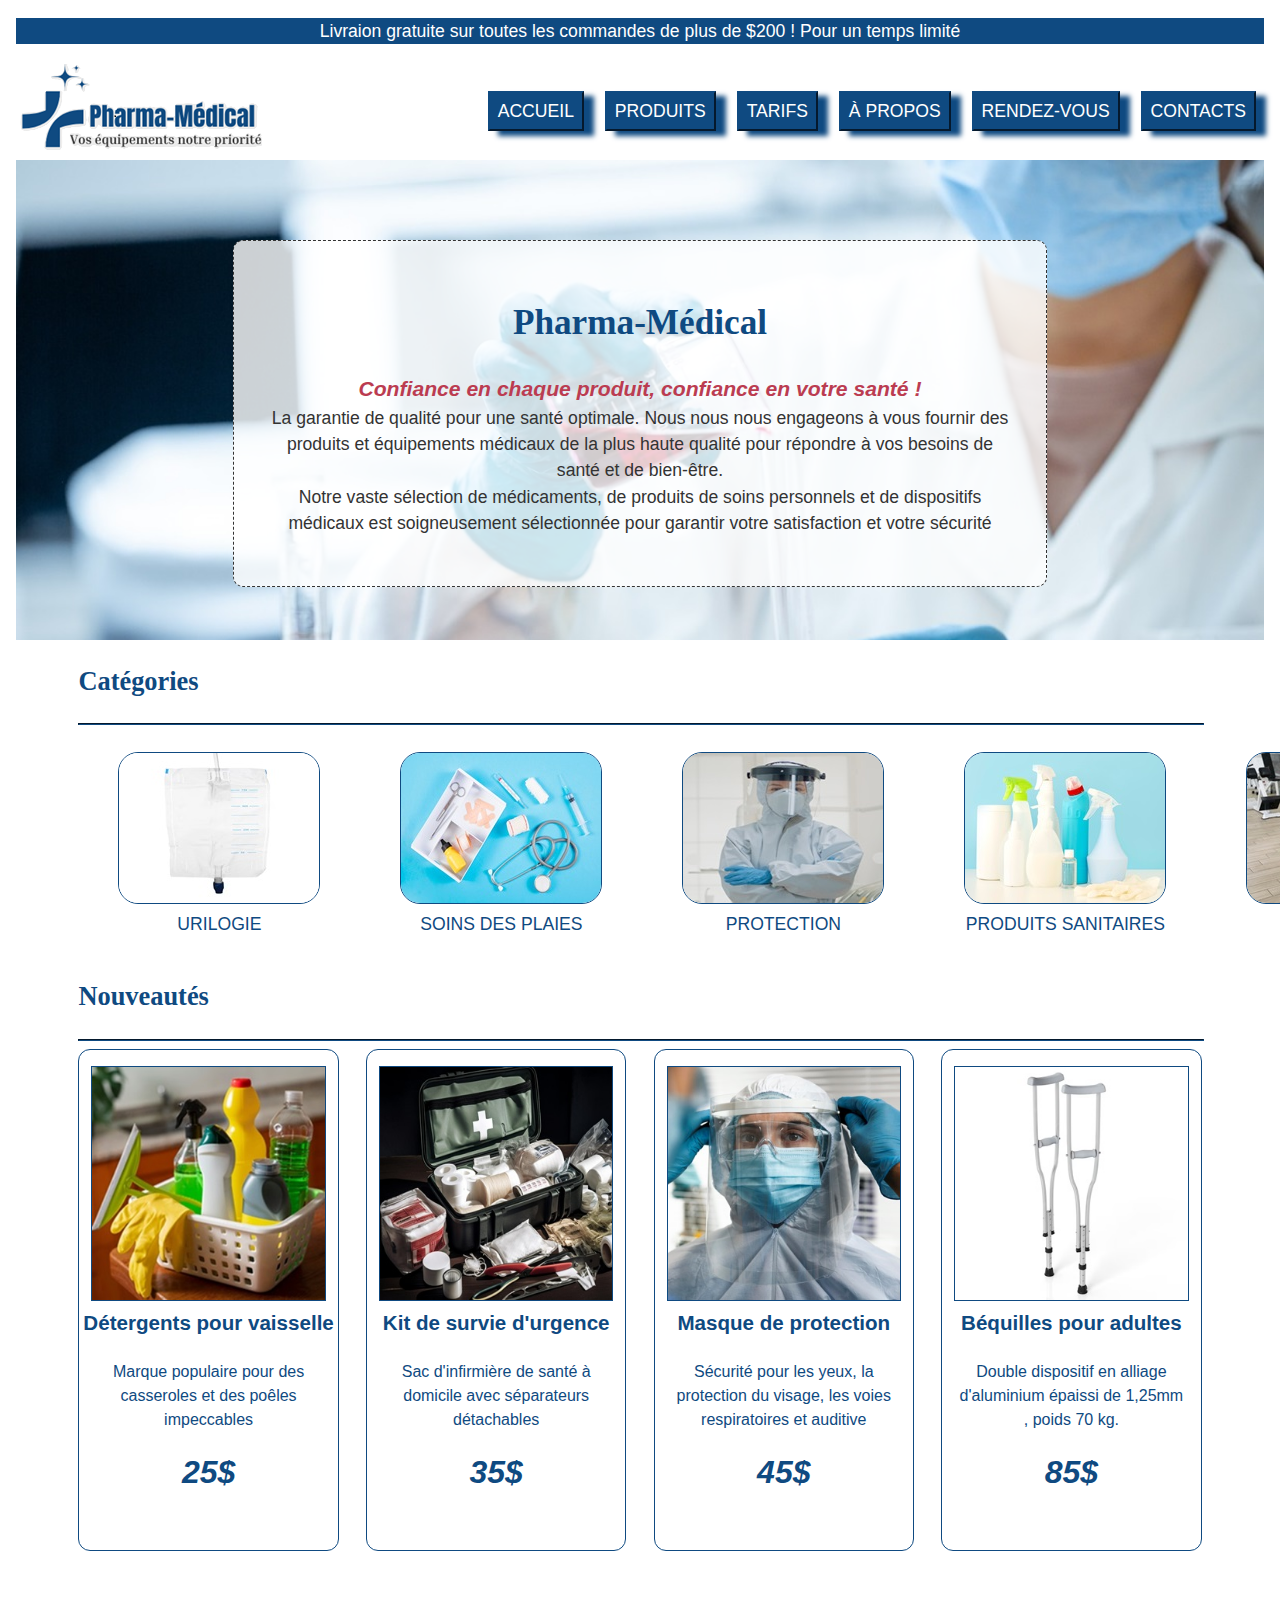
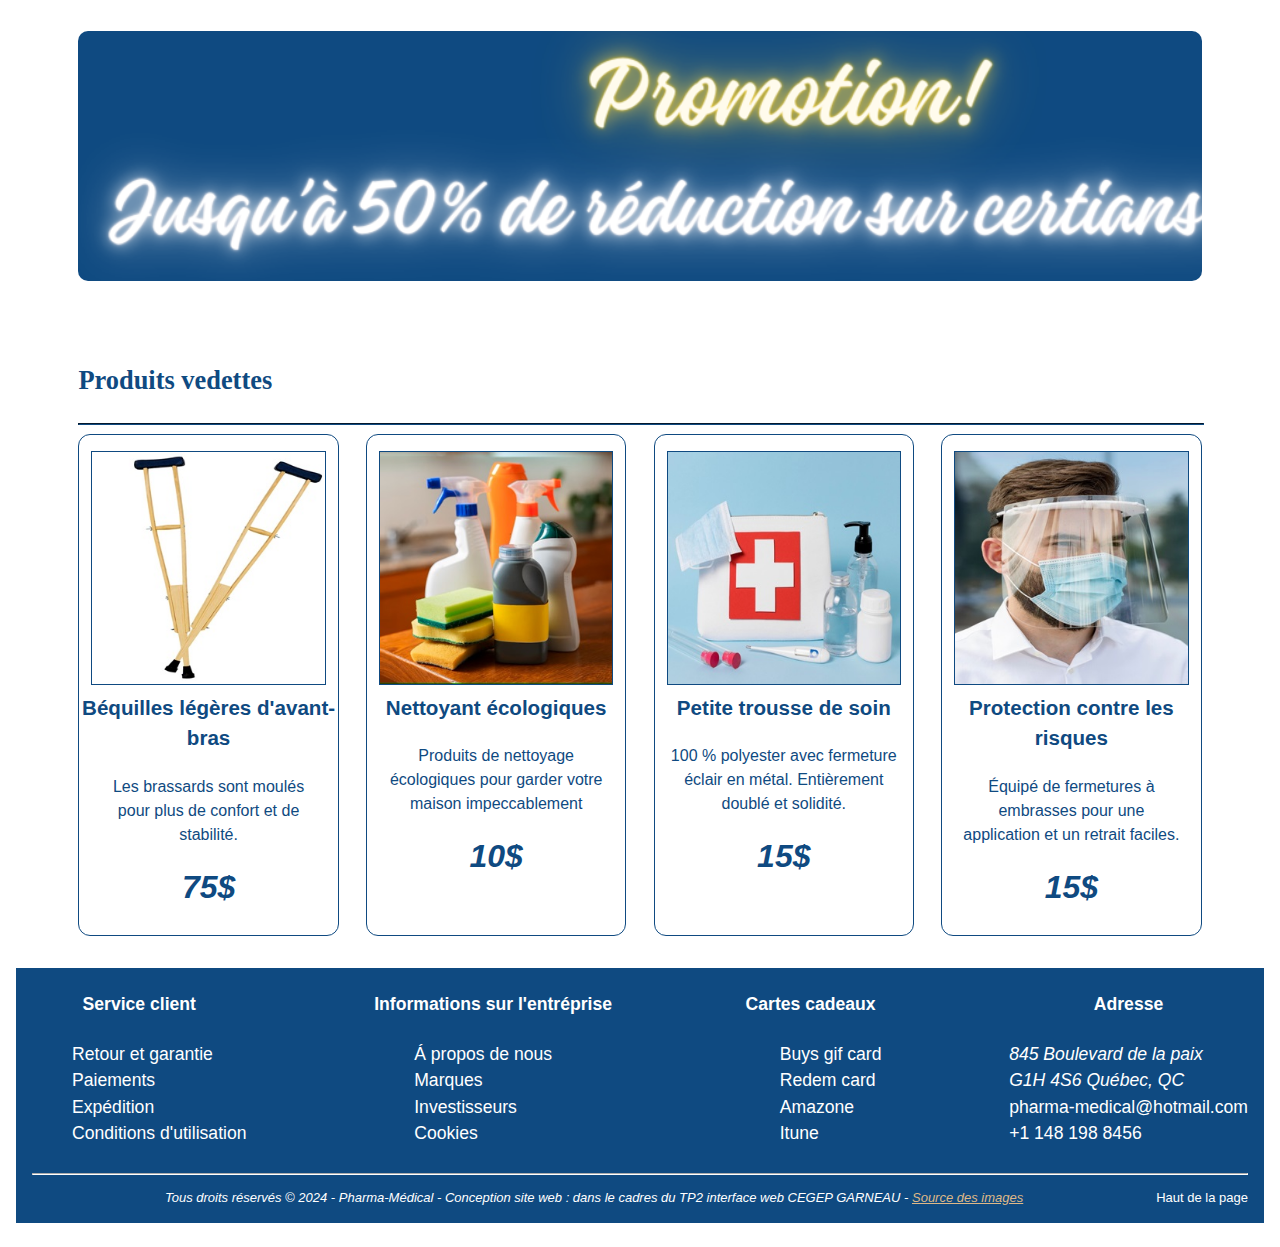
<file: index.html>
<!DOCTYPE html>
<html lang="fr">

<head>
	<meta charset="utf-8">
	<title>Site multipage</title>
	<meta name="description"
		content="Pharma-médicale est un site web e-commerce de vente des produits et équipements médicaux. Il offre une gamme variée de produits liés à la santé, allant des médicaments aux dispositifs médicaux. Le site vise à répondre aux besoins divers des clients en fournissant des informations détaillées sur les produits et en facilitant leur acquisition en ligne.">
	<meta name="viewport" content="width=device-width, initial-scale=1">

	<link rel="shortcut icon" href="favicon.ico" type="image/x-icon">
	<link rel="stylesheet" href="css/normalize.css" media="all">
	<link rel="stylesheet" href="css/styles.css" media="all">
</head>

<body id="top">
	<header>
		<div class="top-page">
			<p> Livraion gratuite sur toutes les commandes de plus de $200 ! Pour un temps limité</p>
		</div>
		<nav class="flex-box">
			<a href="index.html">
				<img src="img/logo.png" alt="Logo du site">
			</a>
			<ul>
				<li> <a href="index.html"> Accueil</a></li>
				<li><a href="produits.html">Produits</a></li>
				<li><a href="tarifs.html">Tarifs</a></li>
				<li><a href="apropos.html">À propos</a></li>
				<li><a href="rendez-vous.html">Rendez-vous</a></li>
				<li><a href="contact.html">Contacts</a></li>
			</ul>
		</nav>
		<section class="banniere">
			<div class="contenu-banniere">
				<h1>Pharma-Médical</h1>
				<p>
					<em>Confiance en chaque produit, confiance en votre santé !</em><br>
					La garantie de qualité pour une santé optimale.
					Nous nous nous engageons à vous fournir des produits et équipements médicaux de la plus haute
					qualité pour répondre à vos besoins de santé et de bien-être. <br>
					Notre vaste sélection de médicaments, de produits de soins personnels et de dispositifs médicaux est
					soigneusement sélectionnée pour garantir votre satisfaction et votre sécurité
				</p>
			</div>
		</section>
	</header>
	<main class="container">
		<section>
			<h2>Catégories</h2>
			<hr>
			<div class="flex-box">
				<a href="categories-produits/urilogie.html">
					<figure>
						<img class="cadre-img" src="img/urilogie.jpg" alt="Urilogie">
						<figcaption>
							urilogie
						</figcaption>
					</figure>
				</a>
				<a href="categories-produits/soins-plaies.html">
					<figure>
						<img class="cadre-img" src="img/soins-des-plaies.jpg" alt="Soins des plaies">
						<figcaption>
							soins des plaies
						</figcaption>
					</figure>
				</a>
				<a href="categories-produits/protection.html">
					<figure>
						<img class="cadre-img" src="img/protection.jpg" alt="protection">
						<figcaption>
							protection
						</figcaption>
					</figure>
				</a>
				<a href="categories-produits/produits-sanitaires.html">
					<figure>
						<img class="cadre-img" src="img/produits_sanitaires.jpg" alt="produits sanitaires">
						<figcaption>
							produits sanitaires
						</figcaption>
					</figure>
				</a>
				<a href="categories-produits/orthopedie.html">
					<figure>
						<img class="cadre-img" src="img/orthopedique.jpg" alt="orthopédie">
						<figcaption>
							orthopédie
						</figcaption>
					</figure>
				</a>
			</div>
		</section>
		<section>
			<h2>Nouveautés</h2>
			<hr>
			<div class="flex-box">
				<div class="card-produits">
					<a href="details-produits.html">
						<img src="img/produits-sanitaires1.jpg" alt="Détergents pour vaisselle">
						<h3>Détergents pour vaisselle</h3>
						<p>
							Marque populaire pour des casseroles et des poêles impeccables
						</p>
						<span class="prix">
							25$
						</span>
					</a>
				</div>
				<div class="card-produits">
					<a href="details-produits.html">
						<img src="img/kit-premiers-soins.jpg" alt="Kit de survie d'urgence">
						<h3>Kit de survie d'urgence</h3>
						<p>
							Sac d'infirmière de santé à domicile avec séparateurs détachables
						</p>
						<span class="prix">
							35$
						</span>
					</a>
				</div>
				<div class="card-produits">
					<a href="details-produits.html">
						<img src="img/protections1.jpg" alt="Masque de protection">
						<h3>Masque de protection</h3>
						<p>
							Sécurité pour les yeux, la protection du visage, les voies respiratoires et auditive
						</p>
						<span class="prix">
							45$
						</span>
					</a>
				</div>
				<div class="card-produits">
					<a href="details-produits.html">
						<img src="img/bequilles.jpg" alt="Béquilles pour adultes">
						<h3>Béquilles pour adultes</h3>
						<p>
							Double dispositif en alliage d'aluminium épaissi de 1,25mm , poids 70 kg.
						</p>
						<span class="prix">
							85$
						</span>
					</a>
				</div>
			</div>
		</section>
		<div class="banniere-promotion"></div>
		<section>
			<h2>Produits vedettes</h2>
			<hr>
			<div class="flex-box">
				<div class="card-produits">
					<a href="details-produits.html">
						<img src="img/bequilles1.jpg" alt="Béquilles légères d'avant-bras">
						<h3>Béquilles légères d'avant-bras</h3>
						<p>
							Les brassards sont moulés pour plus de confort et de stabilité.
						</p>
						<span class="prix">
							75$
						</span>
					</a>
				</div>
				<div class="card-produits">
					<a href="details-produits.html">
						<img src="img/produits-sanitaires4.jpg" alt="Nettoyant écologiques">
						<h3>Nettoyant écologiques</h3>
						<p>
							Produits de nettoyage écologiques pour garder votre maison impeccablement
						</p>
						<span class="prix">
							10$
						</span>
					</a>
				</div>
				<div class="card-produits">
					<a href="details-produits.html">
						<img src="img/kit-premiers-soins1.jpg" alt="Petite trousse de soin">
						<h3>Petite trousse de soin</h3>
						<p>
							100 % polyester avec fermeture éclair en métal. Entièrement doublé et solidité.
						</p>
						<span class="prix">
							15$
						</span>
					</a>
				</div>
				<div class="card-produits">
					<a href="details-produits.html">
						<img src="img/protections2.jpg" alt="Protection contre les risques">
						<h3>Protection contre les risques</h3>
						<p>
							Équipé de fermetures à embrasses pour une application et un retrait faciles.
						</p>
						<span class="prix">
							15$
						</span>
					</a>
				</div>
			</div>
		</section>
	</main>
	<footer>
		<div class="flex-box">
			<div>
				<h4>Service client</h4>
				<ul>
					<li>Retour et garantie</li>
					<li>Paiements</li>
					<li>Expédition</li>
					<li>Conditions d'utilisation</li>
				</ul>
			</div>
			<div>
				<h4>Informations sur l'entréprise</h4>
				<ul>
					<li>Á propos de nous</li>
					<li>Marques</li>
					<li>Investisseurs</li>
					<li>Cookies</li>
				</ul>
			</div>
			<div>
				<h4>Cartes cadeaux</h4>
				<ul>
					<li>Buys gif card</li>
					<li>Redem card</li>
					<li>Amazone</li>
					<li>Itune</li>
				</ul>
			</div>
			<div>
				<h4>Adresse</h4>
				<address>
					<p>
						845 Boulevard de la paix <br>
						G1H 4S6 Québec, QC <br>
						<a href="mailto:pharma-medical@hotmail.com">pharma-medical@hotmail.com</a><br>
						<a href="tel:+114819884">+1 148 198 8456</a><br>
					</p>
				</address>
			</div>
		</div>
		<hr>
		<p class="copyright">
			Tous droits réservés © 2024 - Pharma-Médical - Conception site web : dans le cadres du TP2 interface web
			CEGEP
			GARNEAU - <a href="https://www.freepik.com" target="_blank"><em>Source des images</em></a>
			<span class="retour-haut-page"><a href="#top">Haut de la page</a></span>
		</p>
	</footer>
</body>

</html>
</file>
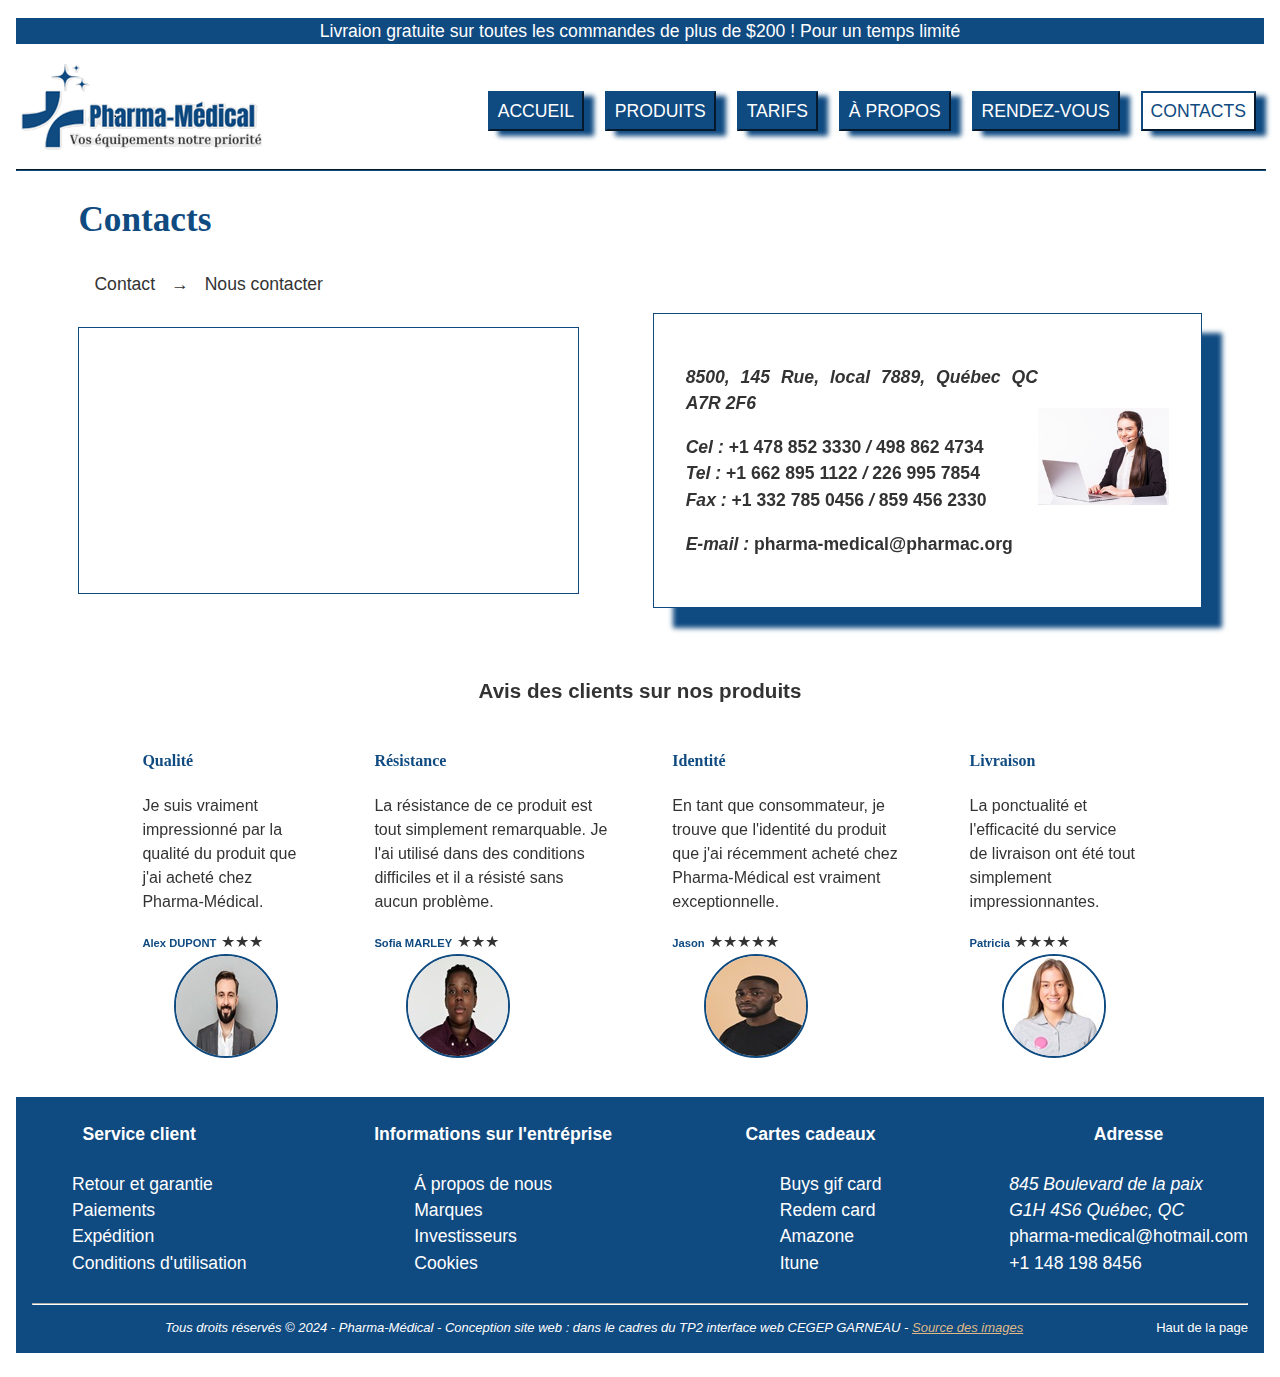
<file: contact.html>
<!DOCTYPE html>
<html lang="fr">

<head>
	<meta charset="utf-8">
	<title>Site multipage</title>
	<meta name="description"
		content="Pharma-médicale est un site web e-commerce de vente des produits et équipements médicaux. Il offre une gamme variée de produits liés à la santé, allant des médicaments aux dispositifs médicaux. Le site vise à répondre aux besoins divers des clients en fournissant des informations détaillées sur les produits et en facilitant leur acquisition en ligne.">
	<meta name="viewport" content="width=device-width, initial-scale=1">

	<link rel="shortcut icon" href="favicon.ico" type="image/x-icon">
	<link rel="stylesheet" href="css/normalize.css" media="all">
	<link rel="stylesheet" href="css/styles.css" media="all">
</head>

<body id="top">
	<header>
		<div class="top-page">
			<p> Livraion gratuite sur toutes les commandes de plus de $200 ! Pour un temps limité</p>
		</div>
		<nav class="flex-box">
			<a href="index.html">
				<img src="img/logo.png" alt="Logo du site">
			</a>
			<ul>
				<li> <a href="index.html"> Accueil</a></li>
				<li><a href="produits.html">Produits</a></li>
				<li><a href="tarifs.html">Tarifs</a></li>
				<li><a href="apropos.html">À propos</a></li>
				<li><a href="rendez-vous.html">Rendez-vous</a></li>
				<li class="lien-active"><a href="contact.html">Contacts</a></li>
			</ul>
		</nav>
	</header>
	<hr>
	<main class="container">
		<h1>Contacts</h1>
		<div class="breadcrumb">
			<ul>
				<li><a href="contact.html">Contact</a><span>→</span></li>
				<li>Nous contacter</li>
			</ul>
		</div>
		<div class="flex-box">
			<div class="map">
				<iframe
					src="https://www.google.com/maps/embed?pb=!1m14!1m8!1m3!1d5466.767942247691!2d-71.3309796!3d46.7573275!3m2!1i1024!2i768!4f13.1!3m3!1m2!1s0x4cb890c289fd9a93%3A0x51b6eeb0ea441df7!2sPharma%C3%A9%20des%20Médical!5e0!3m2!1sfr!2sca!4v1711236134986!5m2!1sfr!2sca"
					width="600" height="242" style="border:0;" allowfullscreen="" loading="lazy"
					referrerpolicy="no-referrer-when-downgrade"></iframe>
			</div>
			<div class="adress-content flex-box">
				<address>
					<p>8500, 145 Rue, local 7889, Québec QC A7R 2F6</p>
					Cel : <a href="tel:+14788523330"> +1 478 852 3330</a> / <a href="tel:+14988624730"> 498 862
						4734</a><br>
					Tel : <a href="tel:+16628951122"> +1 662 895 1122</a> / <a href="tel:+12269957854"> 226 995
						7854</a><br>
					Fax : <a href="tel:+13327850456"> +1 332 785 0456</a> / <a href="tel:+18594562330"> 859 456 2330</a>
					<p>E-mail : <a href="mailto:pharma-medical@pharmac.org">pharma-medical@pharmac.org</a></p>
				</address>
				<div class="call-center">
					<img src="img/call-center.jpg" alt="Image du centre d'appel">
				</div>
			</div>
		</div>

		<div class="avis-clients">
			<h3>Avis des clients sur nos produits</h3>
			<div class="flex-box">
				<div>
					<h4>Qualité</h4>
					<p>
						Je suis vraiment impressionné par la qualité du produit que j'ai acheté chez Pharma-Médical.
						<br>
					</p>
					<span>Alex DUPONT</span> ★★★
					<div class="section-client">
						<img src="img/clients/client1.jpg" alt="">
					</div>
				</div>
				<div>
					<h4>Résistance</h4>
					<p>
						La résistance de ce produit est tout simplement remarquable. Je l'ai utilisé dans des conditions
						difficiles et il a résisté sans aucun problème.<br>
					</p>
					<span>Sofia MARLEY</span> ★★★
					<div class="section-client">
						<img src="img/clients/client6.jpg" alt="">
					</div>
				</div>
				<div>
					<h4>Identité</h4>
					<p>
						En tant que consommateur, je trouve que l'identité du produit que j'ai récemment acheté chez
						Pharma-Médical est vraiment exceptionnelle. <br>
					</p>
					<span>Jason</span> ★★★★★
					<div class="section-client">
						<img src="img/clients/client2.jpg" alt="">
					</div>
				</div>
				<div>
					<h4>Livraison</h4>
					<p>
						La ponctualité et l'efficacité du service de livraison ont été tout simplement
						impressionnantes.<br>
					</p>
					<span>Patricia</span> ★★★★
					<div class="section-client">
						<img src="img/clients/client4.jpg" alt="">
					</div>
				</div>
			</div>
		</div>
	</main>
	<footer>
		<div class="flex-box">
			<div>
				<h4>Service client</h4>
				<ul>
					<li>Retour et garantie</li>
					<li>Paiements</li>
					<li>Expédition</li>
					<li>Conditions d'utilisation</li>
				</ul>
			</div>
			<div>
				<h4>Informations sur l'entréprise</h4>
				<ul>
					<li>Á propos de nous</li>
					<li>Marques</li>
					<li>Investisseurs</li>
					<li>Cookies</li>
				</ul>
			</div>
			<div>
				<h4>Cartes cadeaux</h4>
				<ul>
					<li>Buys gif card</li>
					<li>Redem card</li>
					<li>Amazone</li>
					<li>Itune</li>
				</ul>
			</div>
			<div>
				<h4>Adresse</h4>
				<address>
					<p>
						845 Boulevard de la paix <br>
						G1H 4S6 Québec, QC <br>
						<a href="mailto:pharma-medical@hotmail.com">pharma-medical@hotmail.com</a><br>
						<a href="tel:+114819884">+1 148 198 8456</a><br>
					</p>
				</address>
			</div>
		</div>
		<hr>
		<p class="copyright">
			Tous droits réservés © 2024 - Pharma-Médical - Conception site web : dans le cadres du TP2 interface web
			CEGEP
			GARNEAU - <a href="https://www.freepik.com" target="_blank"><em>Source des images</em></a>
			<span class="retour-haut-page"><a href="#top">Haut de la page</a></span>
		</p>
	</footer>
</body>

</html>
</file>
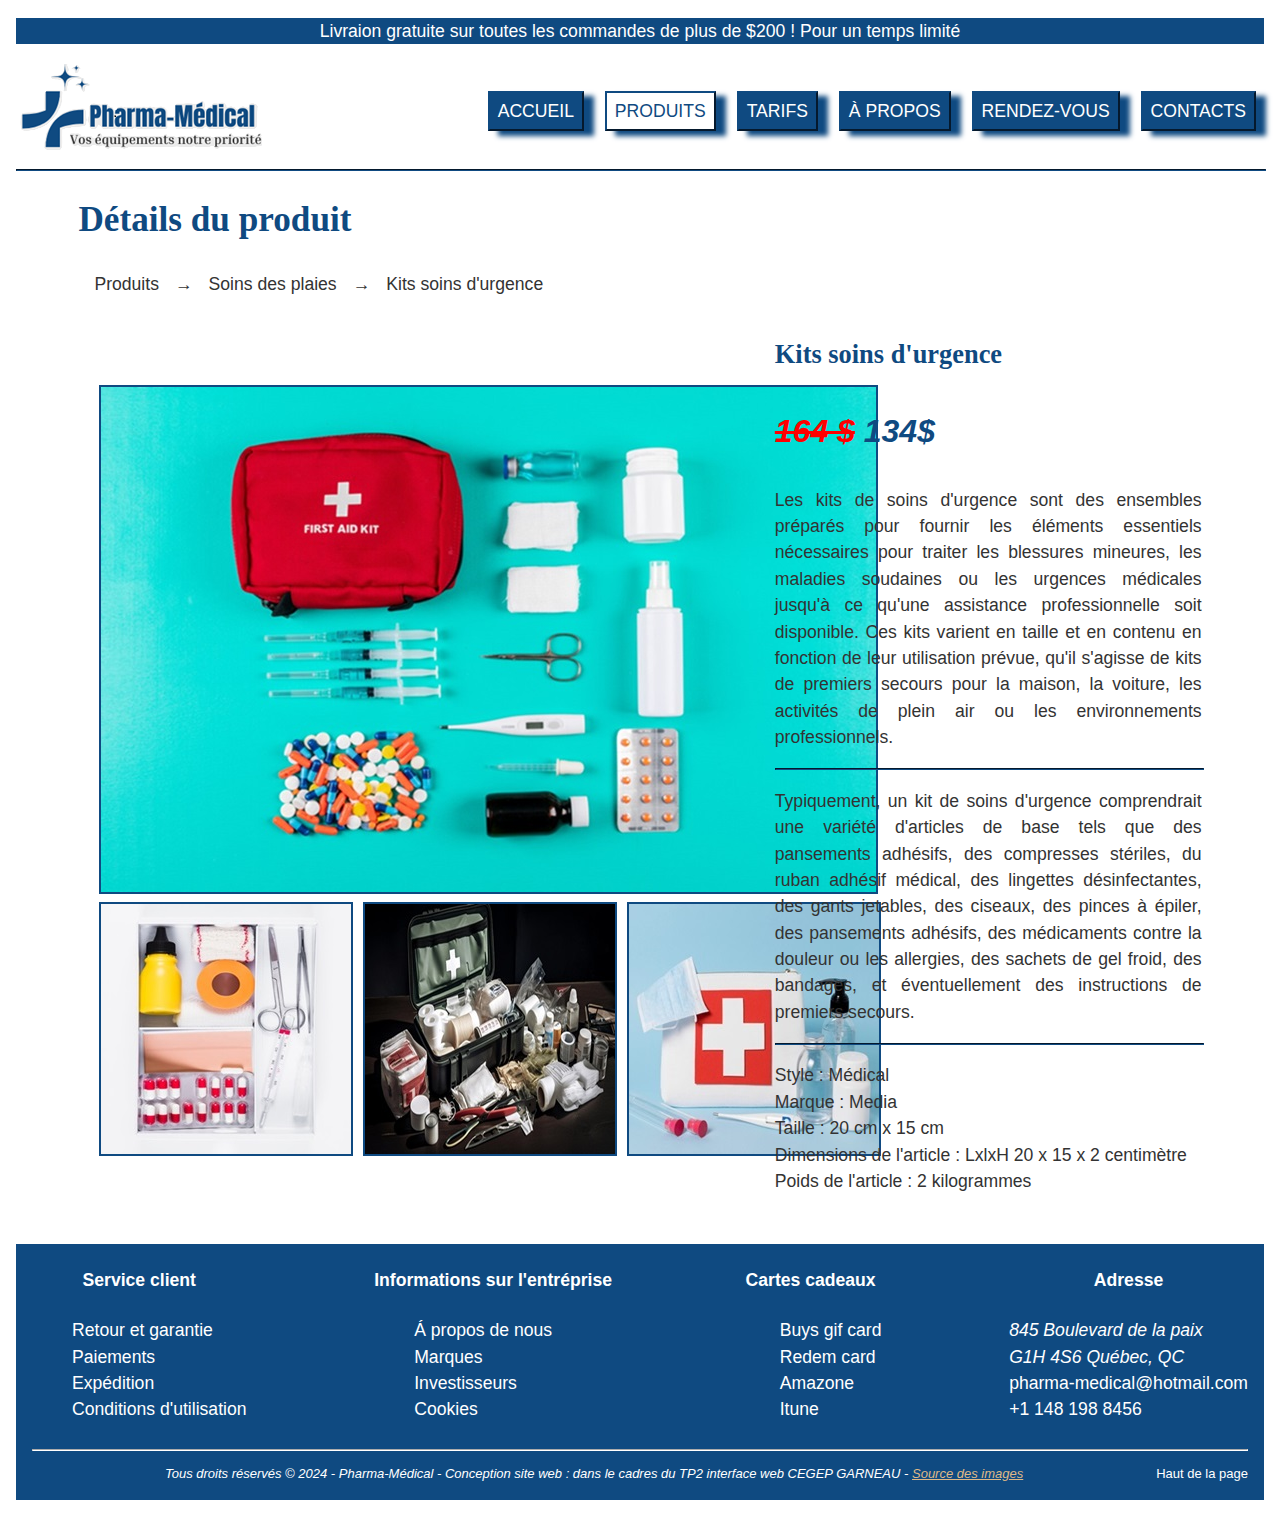
<file: details-produits.html>
<!DOCTYPE html>
<html lang="fr">
<head>
    <meta charset="utf-8">
	<title>Site multipage</title>
	<meta name="description" content="Pharma-médicale est un site web e-commerce de vente des produits et équipements médicaux. Il offre une gamme variée de produits liés à la santé, allant des médicaments aux dispositifs médicaux. Le site vise à répondre aux besoins divers des clients en fournissant des informations détaillées sur les produits et en facilitant leur acquisition en ligne.">
	<meta name="viewport" content="width=device-width, initial-scale=1">

    <link rel="shortcut icon" href="favicon.ico" type="image/x-icon">
	<link rel="stylesheet" href="css/normalize.css" media="all">
	<link rel="stylesheet" href="css/styles.css" media="all">
</head>
<body id="top">
    <header>
			<div class="top-page">
				<p> Livraion gratuite sur toutes les commandes de plus de $200 ! Pour un temps limité</p>
			</div>
			<nav class="flex-box">
				<a href="index.html">
					<img src="img/logo.png" alt="image du banniere">
				</a>
				<ul>
					<li> <a href="index.html"> Accueil</a></li>
					<li class="lien-active"><a href="produits.html">Produits</a></li>
					<li><a href="tarifs.html">Tarifs</a></li>
					<li><a href="apropos.html">À propos</a></li>
					<li><a href="rendez-vous.html">Rendez-vous</a></li>
					<li><a href="contact.html">Contacts</a></li>
				</ul>
			</nav>
	</header>
	<hr>
    <div class="container">
        <h1>Détails du produit</h1>
            <div class="breadcrumb">
                <ul>
                    <li><a href="produits.html">Produits</a><span>→</span></li>
                    <li><a href="categories-produits/soins-plaies.html">Soins des plaies</a><span>→</span></li>
                    <li>Kits soins d'urgence</li>
                </ul>
            </div>
    </div>
    <div class="flex-box container">
        <main class="col-2-3">
            <div class="cadre-produit-details">
                <img src="img/kit-details-produits.jpg" alt="Kits soins d'urgence">
                <div class="flex-box">
                    <img src="img/details-img-produits1.jpg" alt="Kits soins d'urgence">
                    <img src="img/details-img-produits2.jpg" alt="Kits soins d'urgence">
                    <img src="img/details-img-produits3.jpg" alt="Kits soins d'urgence">
                </div>
            </div>
        </main>
        <aside class="col-1-3">
				<h2>Kits soins d'urgence</h2>
				<p class="prix">
					<span>164 $</span> 134$
				</p>
				<p>
					Les kits de soins d'urgence sont des ensembles préparés pour fournir les éléments essentiels nécessaires pour traiter les blessures mineures, les maladies soudaines ou les urgences médicales jusqu'à ce qu'une assistance professionnelle soit disponible.
					Ces kits varient en taille et en contenu en fonction de leur utilisation prévue, qu'il s'agisse de kits de premiers secours pour la maison, la voiture, les activités de plein air ou les environnements professionnels. <br>
				</p>	
					<hr>
				<p>
					Typiquement, un kit de soins d'urgence comprendrait une variété d'articles de base tels que des pansements adhésifs, des compresses stériles, du ruban adhésif médical, des lingettes désinfectantes, des gants jetables, des ciseaux, des pinces à épiler, des pansements adhésifs, des médicaments contre la douleur ou les allergies, des sachets de gel froid, des bandages, et éventuellement des instructions de premiers secours.
				</p>	
					<hr>
				<p>
					Style : Médical <br>
					Marque : Media <br>
					Taille : 20 cm x 15 cm <br>
					Dimensions de l'article : LxlxH 20 x 15 x 2 centimètre <br>
					Poids de l'article : 2 kilogrammes
				</p>	
        </aside>
    </div>
	<footer>
		<div class="flex-box">
			<div>
				<h4>Service client</h4>
				<ul>
					<li>Retour et garantie</li>
					<li>Paiements</li>
					<li>Expédition</li>
					<li>Conditions d'utilisation</li>
				</ul>
			</div>
			<div>
				<h4>Informations sur l'entréprise</h4>
				<ul>
					<li>Á propos de nous</li>
					<li>Marques</li>
					<li>Investisseurs</li>
					<li>Cookies</li>
				</ul>
			</div>
			<div>
				<h4>Cartes cadeaux</h4>
				<ul>
					<li>Buys gif card</li>
					<li>Redem card</li>
					<li>Amazone</li>
					<li>Itune</li>
				</ul>
			</div>
			<div>
				<h4>Adresse</h4>
				<address>
					<p>
						845 Boulevard de la paix <br>
						G1H 4S6 Québec, QC <br>
						<a href="mailto:pharma-medical@hotmail.com">pharma-medical@hotmail.com</a><br>
						<a href="tel:+114819884">+1 148 198 8456</a><br>
					</p>
				</address>
			</div>
		</div>
		<hr>
		<p class="copyright">
			Tous droits réservés © 2024 - Pharma-Médical - Conception site web : dans le cadres du TP2 interface web CEGEP
			GARNEAU - <a href="https://www.freepik.com" target="_blank"><em>Source des images</em></a>
			<span class="retour-haut-page"><a href="#top">Haut de la page</a></span>
		</p>
	</footer>
</body>
</html>
</file>
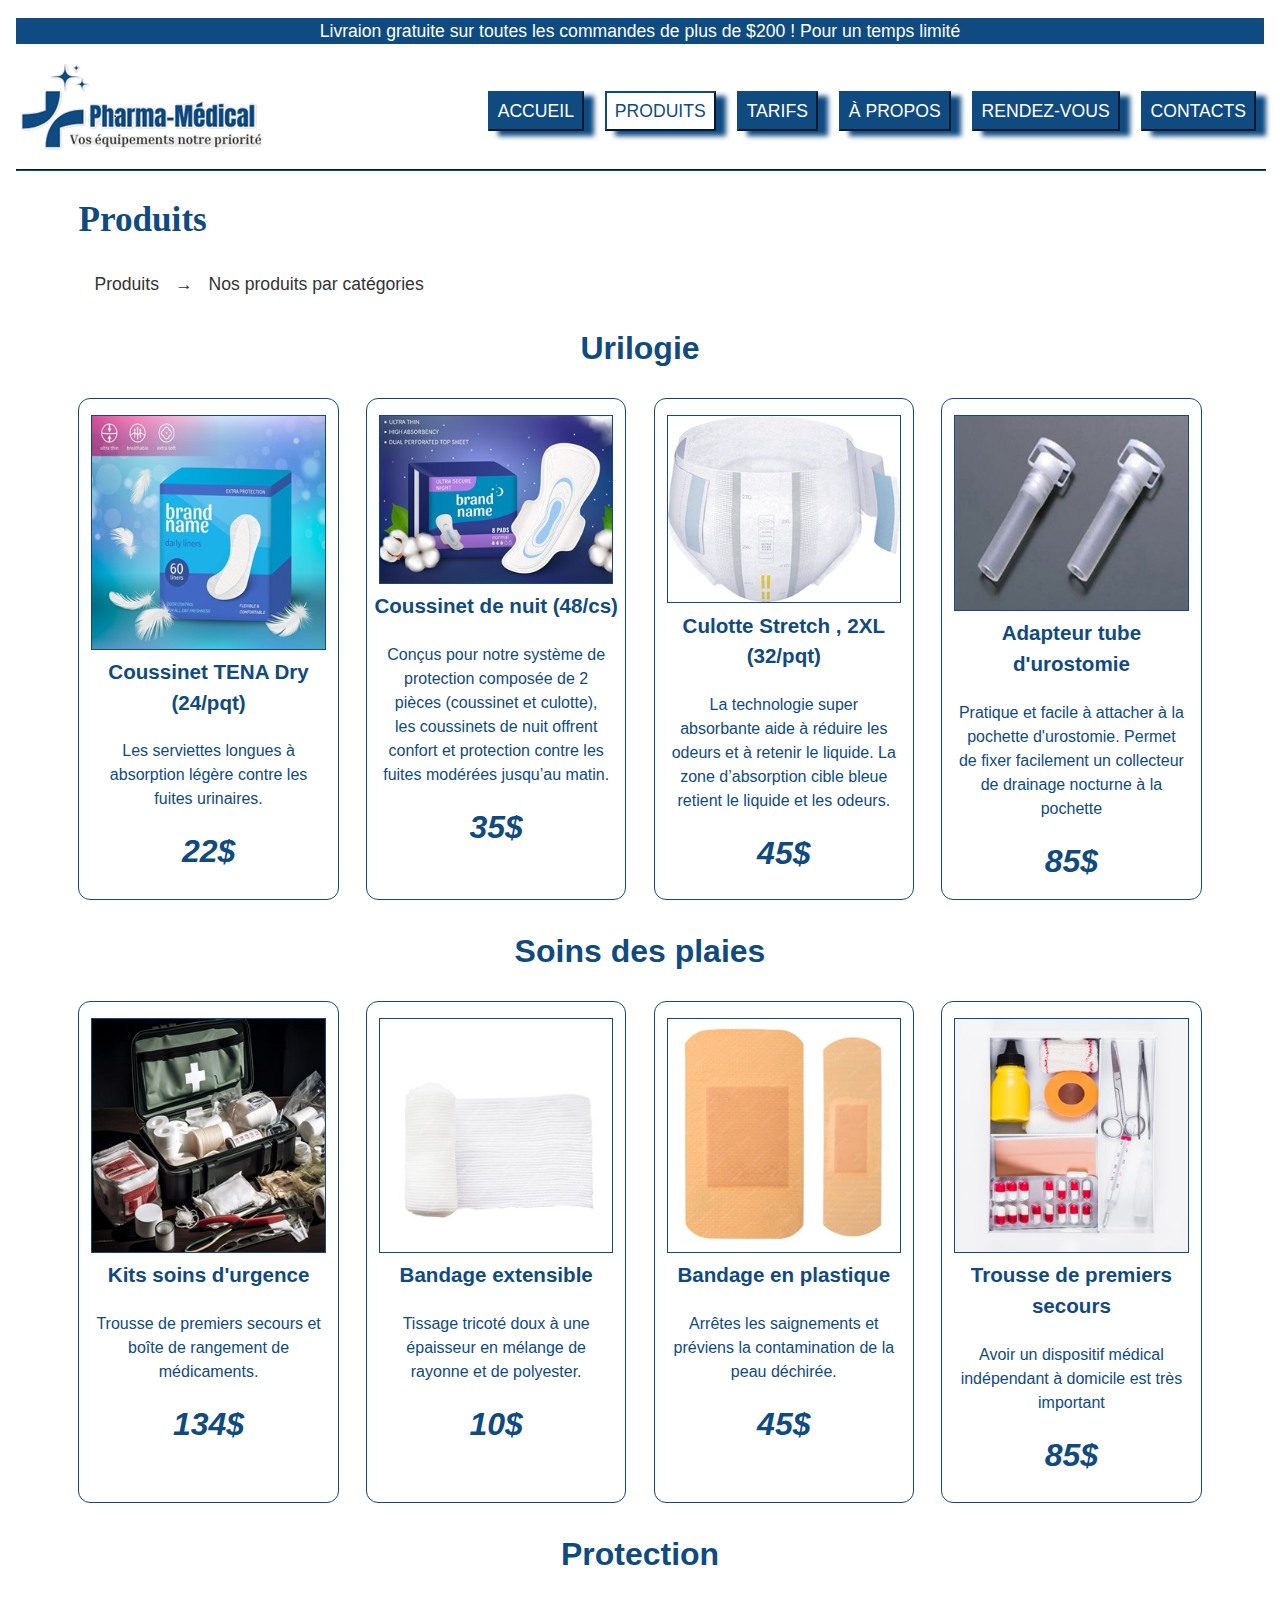
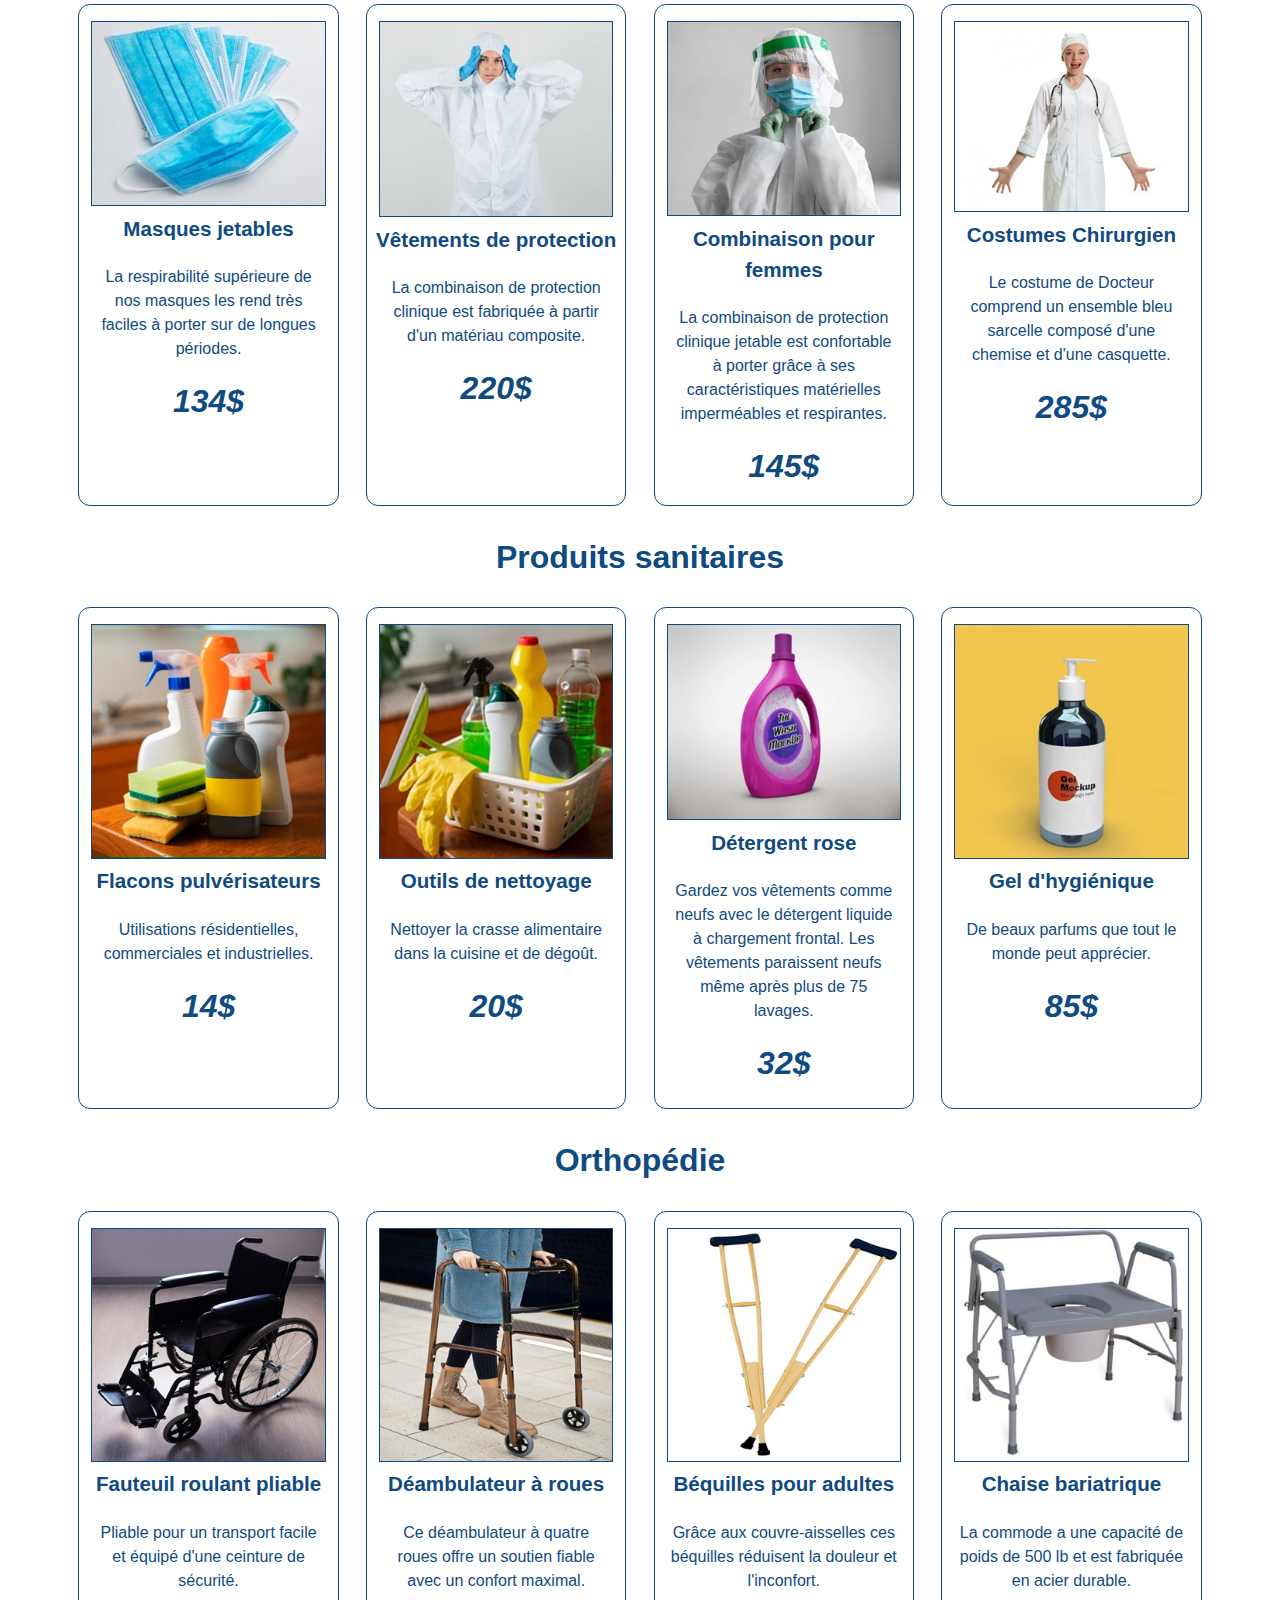
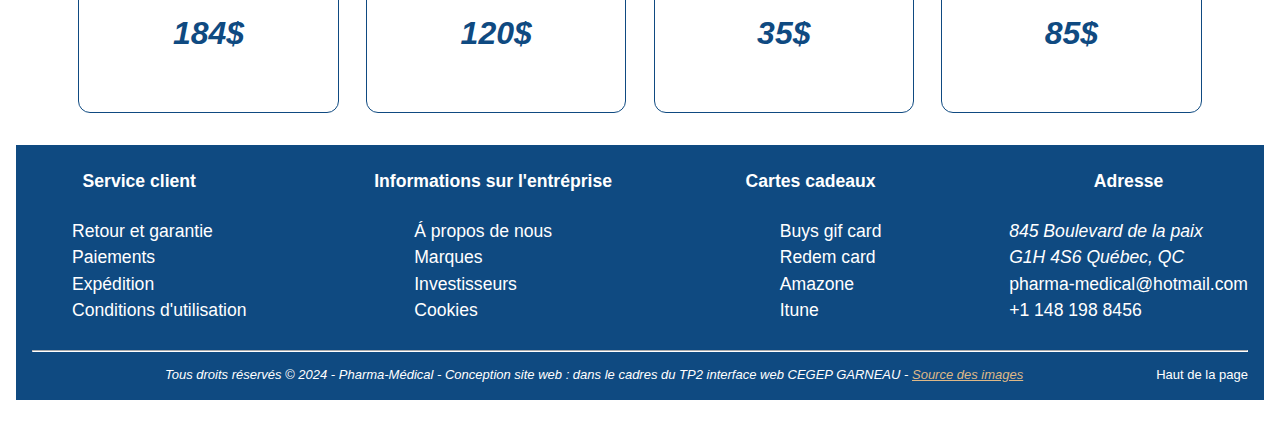
<file: produits.html>
<!DOCTYPE html>
<html lang="fr">

<head>
	<meta charset="utf-8">
	<title>Site multipage</title>
	<meta name="description"
		content="Pharma-médicale est un site web e-commerce de vente des produits et équipements médicaux. Il offre une gamme variée de produits liés à la santé, allant des médicaments aux dispositifs médicaux. Le site vise à répondre aux besoins divers des clients en fournissant des informations détaillées sur les produits et en facilitant leur acquisition en ligne.">
	<meta name="viewport" content="width=device-width, initial-scale=1">

	<link rel="shortcut icon" href="favicon.ico" type="image/x-icon">
	<link rel="stylesheet" href="css/normalize.css" media="all">
	<link rel="stylesheet" href="css/styles.css" media="all">
</head>

<body id="top">
	<header>
		<div class="top-page">
			<p> Livraion gratuite sur toutes les commandes de plus de $200 ! Pour un temps limité</p>
		</div>
		<nav class="flex-box">
			<a href="index.html">
				<img src="img/logo.png" alt="Logo du site">
			</a>
			<ul>
				<li> <a href="index.html"> Accueil</a></li>
				<li class="lien-active"><a href="produits.html">Produits</a></li>
				<li><a href="tarifs.html">Tarifs</a></li>
				<li><a href="apropos.html">À propos</a></li>
				<li><a href="rendez-vous.html">Rendez-vous</a></li>
				<li><a href="contact.html">Contacts</a></li>
			</ul>
		</nav>
	</header>
	<hr>
	<main class="container">
		<h1>Produits</h1>
		<div class="breadcrumb">
			<ul>
				<li><a href="produits.html">Produits</a><span>→</span></li>
				<li>Nos produits par catégories</li>
			</ul>
		</div>
		<section>
			<h2 class="titre-produit"><a href="categories-produits/urilogie.html">Urilogie</a></h2>
			<div class="flex-box">
				<div class="card-produits">
					<a href="details-produits.html">
						<img src="img/culotte.jpg" alt="Coussinet TENA Dry">
						<h3>Coussinet TENA Dry (24/pqt)</h3>
						<p>
							Les serviettes longues à absorption légère contre les fuites urinaires.
						</p>
						<span class="prix">
							22$
						</span>
					</a>
				</div>
				<div class="card-produits">
					<a href="details-produits.html">
						<img src="img/culotte1.jpg" alt="Coussinet de nuit ">
						<h3>Coussinet de nuit (48/cs)</h3>
						<p>
							Conçus pour notre système de protection composée de 2 pièces (coussinet et culotte),
							les coussinets de nuit offrent confort et protection contre les fuites modérées
							jusqu’au matin.
						</p>
						<span class="prix">
							35$
						</span>
					</a>
				</div>
				<div class="card-produits">
					<a href="details-produits.html">
						<img src="img/culotte2.jpg" alt="Masque de protection">
						<h3>Culotte Stretch , 2XL (32/pqt)</h3>
						<p>
							La technologie super absorbante aide à réduire les odeurs et à retenir le liquide.
							La zone d’absorption cible bleue retient le liquide et les odeurs.
						</p>
						<span class="prix">
							45$
						</span>
					</a>
				</div>
				<div class="card-produits">
					<a href="details-produits.html">
						<img src="img/tube-urilogie.jpg" alt="Adapteur pour tube d'urostomie">
						<h3>Adapteur tube d'urostomie</h3>
						<p>
							Pratique et facile à attacher à la pochette d'urostomie.
							Permet de fixer facilement un collecteur de drainage nocturne à la pochette
						</p>
						<span class="prix">
							85$
						</span>
					</a>
				</div>
			</div>
		</section>
		<section>
			<h2 class="titre-produit"><a href="categories-produits/soins-plaies.html">Soins des plaies</a></h2>
			<div class="flex-box">
				<div class="card-produits">
					<a href="details-produits.html">
						<img src="img/kit-premiers-soins.jpg" alt="Kits soins d'urgence">
						<h3>Kits soins d'urgence</h3>
						<p>
							Trousse de premiers secours et boîte de rangement de médicaments.
						</p>
						<span class="prix">
							134$
						</span>
					</a>
				</div>
				<div class="card-produits">
					<a href="details-produits.html">
						<img src="img/bande.jpg" alt="Bandage extensible">
						<h3>Bandage extensible</h3>
						<p>
							Tissage tricoté doux à une épaisseur en mélange de rayonne et de polyester.
						</p>
						<span class="prix">
							10$
						</span>
					</a>
				</div>
				<div class="card-produits">
					<a href="details-produits.html">
						<img src="img/pensement.jpg" alt="Bandage en plastique">
						<h3>Bandage en plastique</h3>
						<p>
							Arrêtes les saignements et préviens la contamination de la peau déchirée.
						</p>
						<span class="prix">
							45$
						</span>
					</a>
				</div>
				<div class="card-produits">
					<a href="details-produits.html">
						<img src="img/premiers-secours.jpg" alt="Trousse de premiers secours">
						<h3>Trousse de premiers secours</h3>
						<p>
							Avoir un dispositif médical indépendant à domicile est très important
						</p>
						<span class="prix">
							85$
						</span>
					</a>
				</div>
			</div>
		</section>
		<section>
			<h2 class="titre-produit"><a href="categories-produits/protection.html">Protection</a></h2>
			<div class="flex-box">
				<div class="card-produits">
					<a href="details-produits.html">
						<img src="img/cache-nez.jpg" alt="Masques jetables">
						<h3>Masques jetables</h3>
						<p>
							La respirabilité supérieure de nos masques les rend très faciles à porter sur de longues
							périodes.
						</p>
						<span class="prix">
							134$
						</span>
					</a>
				</div>
				<div class="card-produits">
					<a href="details-produits.html">
						<img src="img/blouse-impermeable.jpg" alt="Vêtements de protection">
						<h3>Vêtements de protection</h3>
						<p>
							La combinaison de protection clinique est fabriquée à partir d'un matériau composite.
						</p>
						<span class="prix">
							220$
						</span>
					</a>
				</div>
				<div class="card-produits">
					<a href="details-produits.html">
						<img src="img/combinaison.jpg" alt="Combinaison pour femmes">
						<h3>Combinaison pour femmes</h3>
						<p>
							La combinaison de protection clinique jetable est confortable à porter grâce à ses
							caractéristiques matérielles imperméables et respirantes.
						</p>
						<span class="prix">
							145$
						</span>
					</a>
				</div>
				<div class="card-produits">
					<a href="details-produits.html">
						<img src="img/combinaison1.jpg" alt="Costumes Chirurgien">
						<h3>Costumes Chirurgien</h3>
						<p>
							Le costume de Docteur comprend un ensemble bleu sarcelle composé d'une chemise et d'une
							casquette.
						</p>
						<span class="prix">
							285$
						</span>
					</a>
				</div>
			</div>
		</section>
		<section>
			<h2 class="titre-produit"><a href="categories-produits/produits-sanitaires.html">Produits sanitaires</a>
			</h2>
			<div class="flex-box">
				<div class="card-produits">
					<a href="details-produits.html">
						<img src="img/produits-sanitaires4.jpg" alt="Flacons pulvérisateurs">
						<h3>Flacons pulvérisateurs</h3>
						<p>
							Utilisations résidentielles, commerciales et industrielles.

						</p>
						<span class="prix">
							14$
						</span>
					</a>
				</div>
				<div class="card-produits">
					<a href="details-produits.html">
						<img src="img/produits-sanitaires1.jpg" alt="Outils de nettoyage">
						<h3>Outils de nettoyage</h3>
						<p>
							Nettoyer la crasse alimentaire dans la cuisine et de dégoût.
						</p>
						<span class="prix">
							20$
						</span>
					</a>
				</div>
				<div class="card-produits">
					<a href="details-produits.html">
						<img src="img/produits-sanitaires5.jpg" alt="Détergent rose">
						<h3>Détergent rose</h3>
						<p>
							Gardez vos vêtements comme neufs avec le détergent liquide à chargement frontal.
							Les vêtements paraissent neufs même après plus de 75 lavages.
						</p>
						<span class="prix">
							32$
						</span>
					</a>
				</div>
				<div class="card-produits">
					<a href="details-produits.html">
						<img src="img/produits-sanitaires6.jpg" alt="Gel d'hygiénique">
						<h3>Gel d'hygiénique</h3>
						<p>
							De beaux parfums que tout le monde peut apprécier.
						</p>
						<span class="prix">
							85$
						</span>
					</a>
				</div>
			</div>
		</section>
		<section>
			<h2 class="titre-produit"><a href="categories-produits/orthopedie.html">Orthopédie</a></h2>
			<div class="flex-box">
				<div class="card-produits">
					<a href="details-produits.html">
						<img src="img/fauteil.jpg" alt="Fauteuil roulant pliable">
						<h3>Fauteuil roulant pliable</h3>
						<p>
							Pliable pour un transport facile et équipé d'une ceinture de sécurité.
						</p>
						<span class="prix">
							184$
						</span>
					</a>
				</div>
				<div class="card-produits">
					<a href="details-produits.html">
						<img src="img/marcheur_roue.jpg" alt="Déambulateur à roues">
						<h3>Déambulateur à roues</h3>
						<p>
							Ce déambulateur à quatre roues offre un soutien fiable avec un confort maximal.
						</p>
						<span class="prix">
							120$
						</span>
					</a>
				</div>
				<div class="card-produits">
					<a href="details-produits.html">
						<img src="img/bequilles1.jpg" alt="Béquilles pour adultes">
						<h3>Béquilles pour adultes</h3>
						<p>
							Grâce aux couvre-aisselles ces béquilles réduisent la douleur et l'inconfort. </p>
						<span class="prix">
							35$
						</span>
					</a>
				</div>
				<div class="card-produits">
					<a href="details-produits.html">
						<img src="img/chaise_bariatrique.jpg" alt="Chaise bariatrique">
						<h3>Chaise bariatrique</h3>
						<p>
							La commode a une capacité de poids de 500 lb et est fabriquée en acier durable.
						</p>
						<span class="prix">
							85$
						</span>
					</a>
				</div>
			</div>
		</section>
	</main>
	<footer>
		<div class="flex-box">
			<div>
				<h4>Service client</h4>
				<ul>
					<li>Retour et garantie</li>
					<li>Paiements</li>
					<li>Expédition</li>
					<li>Conditions d'utilisation</li>
				</ul>
			</div>
			<div>
				<h4>Informations sur l'entréprise</h4>
				<ul>
					<li>Á propos de nous</li>
					<li>Marques</li>
					<li>Investisseurs</li>
					<li>Cookies</li>
				</ul>
			</div>
			<div>
				<h4>Cartes cadeaux</h4>
				<ul>
					<li>Buys gif card</li>
					<li>Redem card</li>
					<li>Amazone</li>
					<li>Itune</li>
				</ul>
			</div>
			<div>
				<h4>Adresse</h4>
				<address>
					<p>
						845 Boulevard de la paix <br>
						G1H 4S6 Québec, QC <br>
						<a href="mailto:pharma-medical@hotmail.com">pharma-medical@hotmail.com</a><br>
						<a href="tel:+114819884">+1 148 198 8456</a><br>
					</p>
				</address>
			</div>
		</div>
		<hr>
		<p class="copyright">
			Tous droits réservés © 2024 - Pharma-Médical - Conception site web : dans le cadres du TP2 interface web
			CEGEP
			GARNEAU - <a href="https://www.freepik.com" target="_blank"><em>Source des images</em></a>
			<span class="retour-haut-page"><a href="#top">Haut de la page</a></span>
		</p>
	</footer>
</body>

</html>
</file>
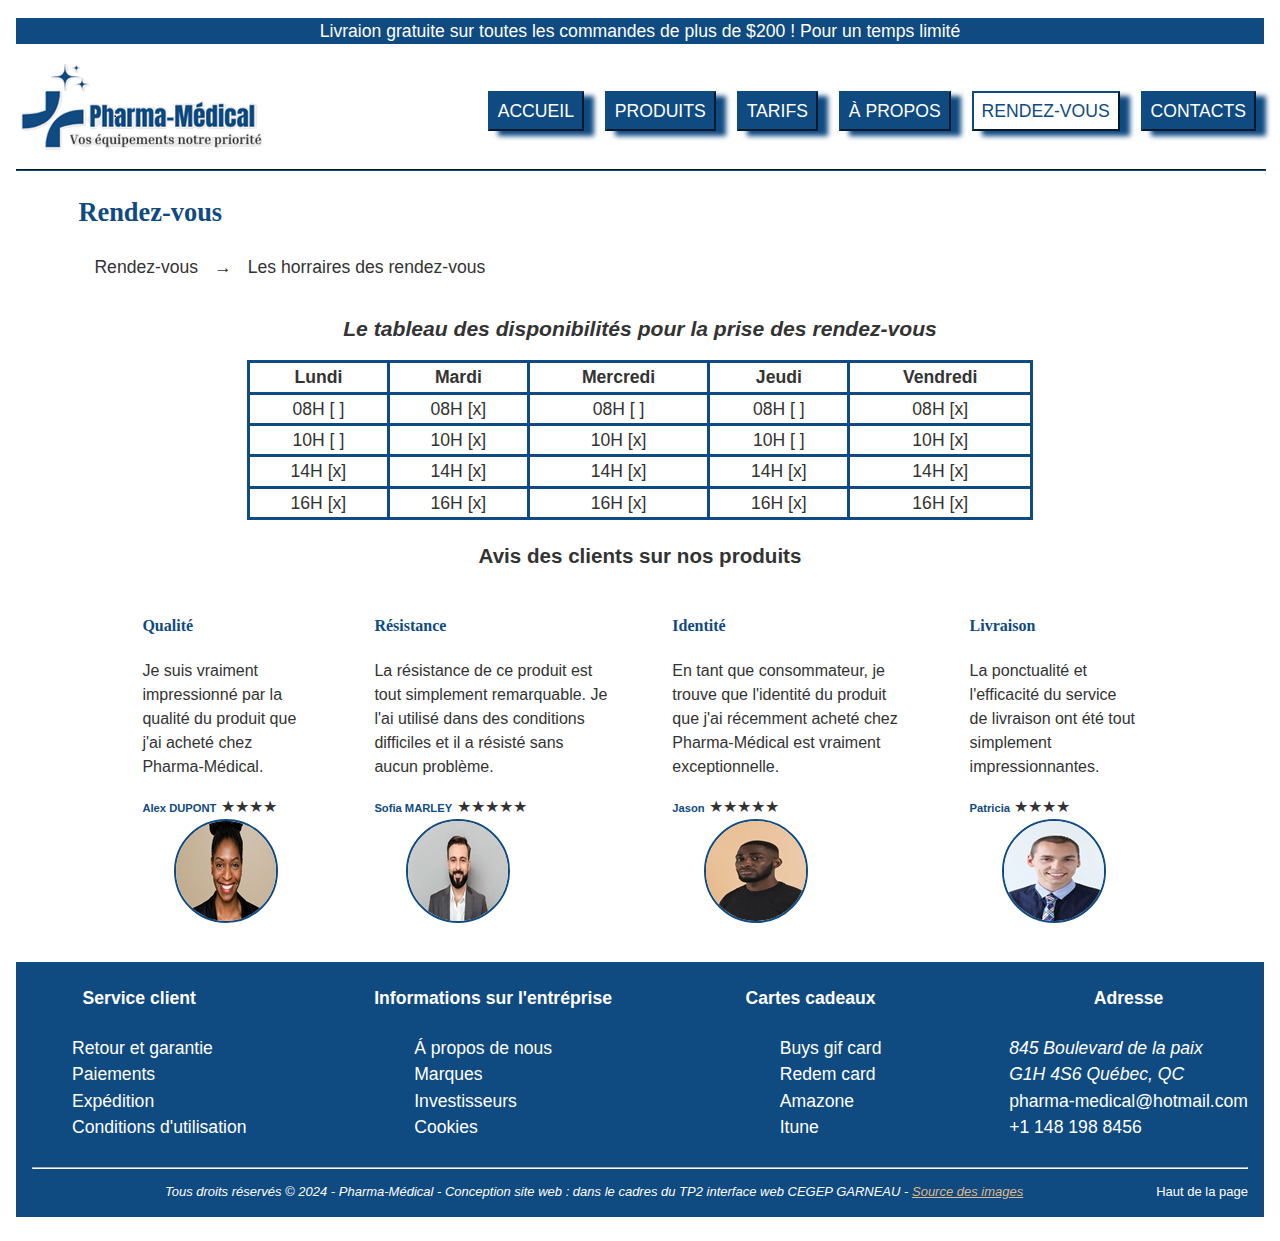
<file: rendez-vous.html>
<!DOCTYPE html>
<html lang="fr">

<head>
	<meta charset="utf-8">
	<title>Site multipage</title>
	<meta name="description"
		content="Pharma-médicale est un site web e-commerce de vente des produits et équipements médicaux. Il offre une gamme variée de produits liés à la santé, allant des médicaments aux dispositifs médicaux. Le site vise à répondre aux besoins divers des clients en fournissant des informations détaillées sur les produits et en facilitant leur acquisition en ligne.">
	<meta name="viewport" content="width=device-width, initial-scale=1">

	<link rel="shortcut icon" href="favicon.ico" type="image/x-icon">
	<link rel="stylesheet" href="css/normalize.css" media="all">
	<link rel="stylesheet" href="css/styles.css" media="all">
</head>

<body id="top">
	<header>
		<div class="top-page">
			<p> Livraion gratuite sur toutes les commandes de plus de $200 ! Pour un temps limité</p>
		</div>
		<nav class="flex-box">
			<a href="index.html">
				<img src="img/logo.png" alt="Logo du site">
			</a>
			<ul>
				<li> <a href="index.html"> Accueil</a></li>
				<li><a href="produits.html">Produits</a></li>
				<li><a href="tarifs.html">Tarifs</a></li>
				<li><a href="apropos.html">À propos</a></li>
				<li class="lien-active"><a href="rendez-vous.html">Rendez-vous</a></li>
				<li><a href="contact.html">Contacts</a></li>
			</ul>
		</nav>
	</header>
	<hr>
	<main class="container">
		<h2>Rendez-vous</h2>
		<div class="breadcrumb">
			<ul>
				<li><a href="rendez-vous.html">Rendez-vous</a><span>→</span></li>
				<li>Les horraires des rendez-vous</li>
			</ul>
		</div>
		<table>
			<caption> Le tableau des disponibilités pour la prise des rendez-vous</caption>
			<thead>
				<tr>
					<th>Lundi</th>
					<th>Mardi</th>
					<th>Mercredi</th>
					<th>Jeudi</th>
					<th>Vendredi</th>
				</tr>
			</thead>
			<tbody>
				<tr>
					<td>08H [ ]</td>
					<td>08H [x]</td>
					<td>08H [ ]</td>
					<td>08H [ ]</td>
					<td>08H [x]</td>
				</tr>
				<tr>
					<td>10H [ ]</td>
					<td>10H [x]</td>
					<td>10H [x]</td>
					<td>10H [ ]</td>
					<td>10H [x]</td>
				</tr>
				<tr>
					<td>14H [x]</td>
					<td>14H [x]</td>
					<td>14H [x]</td>
					<td>14H [x]</td>
					<td>14H [x]</td>
				</tr>
			</tbody>
			<tfoot>
				<tr>
					<td>16H [x]</td>
					<td>16H [x]</td>
					<td>16H [x]</td>
					<td>16H [x]</td>
					<td>16H [x]</td>
				</tr>
			</tfoot>
		</table>
		<div class="avis-clients">
			<h3>Avis des clients sur nos produits</h3>
			<div class="flex-box">
				<div>
					<h4>Qualité</h4>
					<p>
						Je suis vraiment impressionné par la qualité du produit que j'ai acheté chez Pharma-Médical.
						<br>
					</p>
					<span>Alex DUPONT</span> ★★★★
					<div class="section-client">
						<img src="img/clients/client3.jpg" alt="">
					</div>
				</div>
				<div>
					<h4>Résistance</h4>
					<p>
						La résistance de ce produit est tout simplement remarquable. Je l'ai utilisé dans des conditions
						difficiles et il a résisté sans aucun problème.<br>
					</p>
					<span>Sofia MARLEY</span> ★★★★★
					<div class="section-client">
						<img src="img/clients/client1.jpg" alt="">
					</div>
				</div>
				<div>
					<h4>Identité</h4>
					<p>
						En tant que consommateur, je trouve que l'identité du produit que j'ai récemment acheté chez
						Pharma-Médical est vraiment exceptionnelle. <br>
					</p>
					<span>Jason</span> ★★★★★
					<div class="section-client">
						<img src="img/clients/client2.jpg" alt="">
					</div>
				</div>
				<div>
					<h4>Livraison</h4>
					<p>
						La ponctualité et l'efficacité du service de livraison ont été tout simplement
						impressionnantes.<br>
					</p>
					<span>Patricia</span> ★★★★
					<div class="section-client">
						<img src="img/clients/client5.jpg" alt="">
					</div>
				</div>
			</div>
		</div>
	</main>
	<footer>
		<div class="flex-box">
			<div>
				<h4>Service client</h4>
				<ul>
					<li>Retour et garantie</li>
					<li>Paiements</li>
					<li>Expédition</li>
					<li>Conditions d'utilisation</li>
				</ul>
			</div>
			<div>
				<h4>Informations sur l'entréprise</h4>
				<ul>
					<li>Á propos de nous</li>
					<li>Marques</li>
					<li>Investisseurs</li>
					<li>Cookies</li>
				</ul>
			</div>
			<div>
				<h4>Cartes cadeaux</h4>
				<ul>
					<li>Buys gif card</li>
					<li>Redem card</li>
					<li>Amazone</li>
					<li>Itune</li>
				</ul>
			</div>
			<div>
				<h4>Adresse</h4>
				<address>
					<p>
						845 Boulevard de la paix <br>
						G1H 4S6 Québec, QC <br>
						<a href="mailto:pharma-medical@hotmail.com">pharma-medical@hotmail.com</a><br>
						<a href="tel:+114819884">+1 148 198 8456</a><br>
					</p>
				</address>
			</div>
		</div>
		<hr>
		<p class="copyright">
			Tous droits réservés © 2024 - Pharma-Médical - Conception site web : dans le cadres du TP2 interface web
			CEGEP
			GARNEAU - <a href="https://www.freepik.com" target="_blank"><em>Source des images</em></a>
			<span class="retour-haut-page"><a href="#top">Haut de la page</a></span>
		</p>
	</footer>
</body>

</html>
</file>
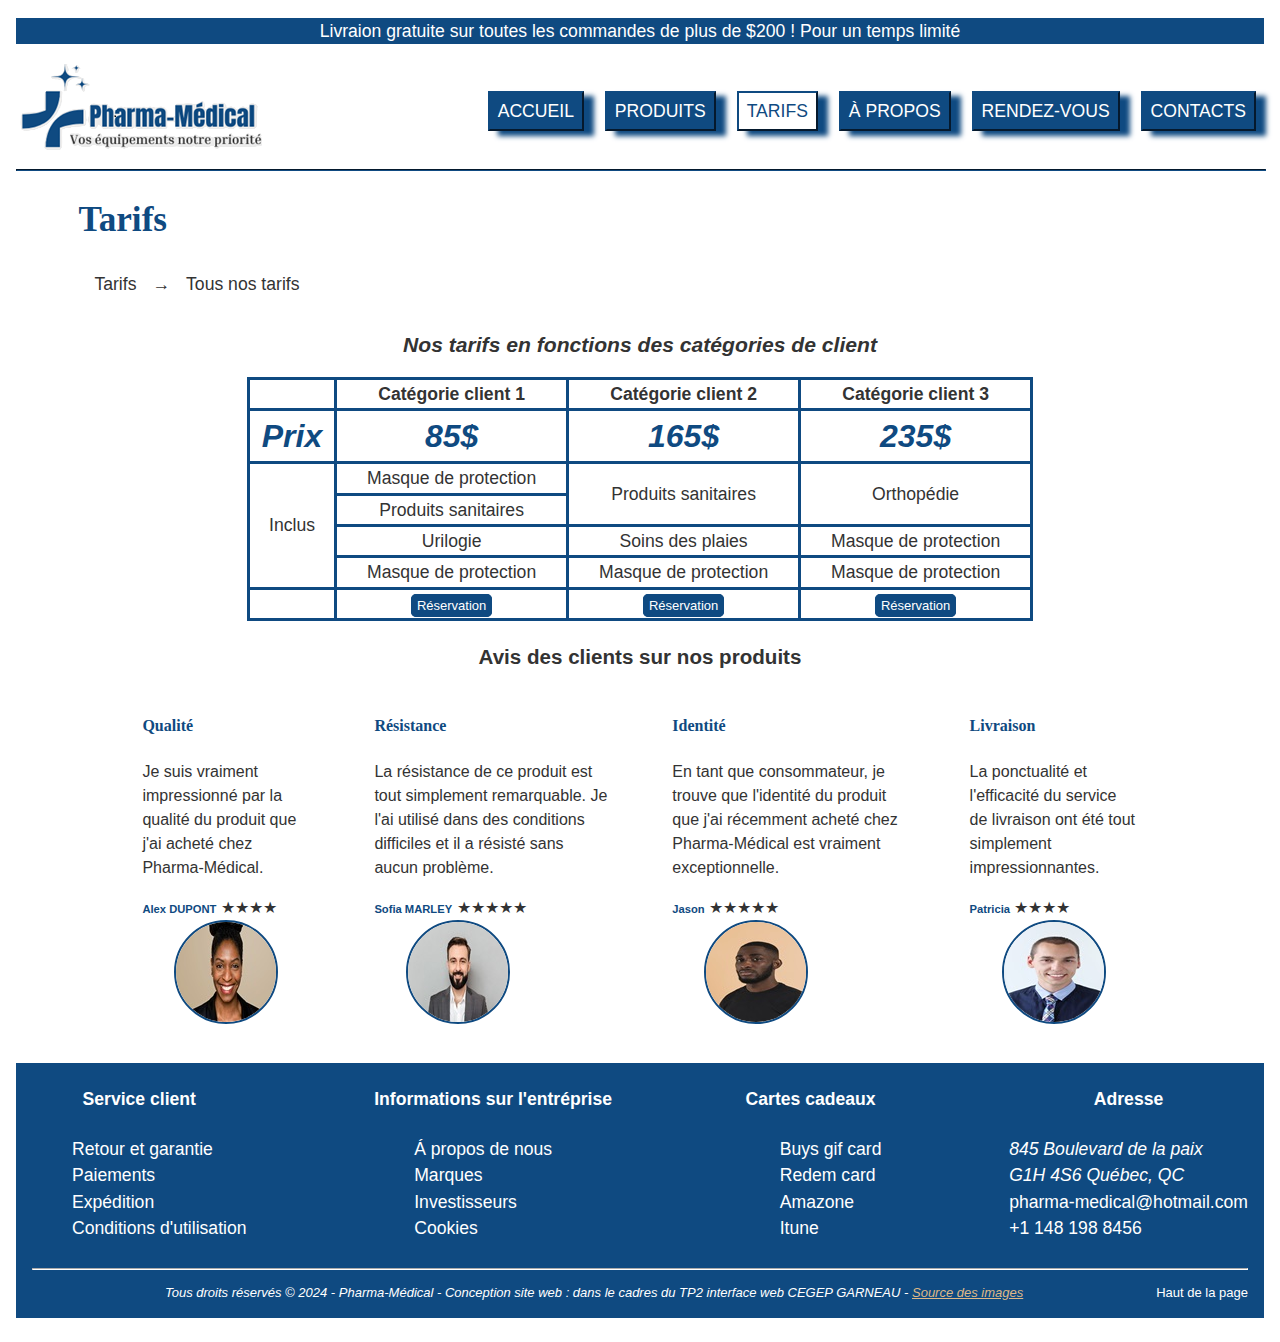
<file: tarifs.html>
<!DOCTYPE html>
<html lang="fr">

<head>
	<meta charset="utf-8">
	<title>Site multipage</title>
	<meta name="description"
		content="Pharma-médicale est un site web e-commerce de vente des produits et équipements médicaux. Il offre une gamme variée de produits liés à la santé, allant des médicaments aux dispositifs médicaux. Le site vise à répondre aux besoins divers des clients en fournissant des informations détaillées sur les produits et en facilitant leur acquisition en ligne.">
	<meta name="viewport" content="width=device-width, initial-scale=1">

	<link rel="shortcut icon" href="favicon.ico" type="image/x-icon">
	<link rel="stylesheet" href="css/normalize.css" media="all">
	<link rel="stylesheet" href="css/styles.css" media="all">
</head>

<body id="top">
	<header>
		<div class="top-page">
			<p> Livraion gratuite sur toutes les commandes de plus de $200 ! Pour un temps limité</p>
		</div>
		<nav class="flex-box">
			<a href="index.html">
				<img src="img/logo.png" alt="Logo du site">
			</a>
			<ul>
				<li> <a href="index.html"> Accueil</a></li>
				<li><a href="produits.html">Produits</a></li>
				<li class="lien-active"><a href="tarifs.html">Tarifs</a></li>
				<li><a href="apropos.html">À propos</a></li>
				<li><a href="rendez-vous.html">Rendez-vous</a></li>
				<li><a href="contact.html">Contacts</a></li>
			</ul>
		</nav>
	</header>
	<hr>
	<main class="container">
		<h1>Tarifs</h1>
		<div class="breadcrumb">
			<ul>
				<li><a href="tarifs.html">Tarifs</a><span>→</span></li>
				<li>Tous nos tarifs</li>
			</ul>
		</div>

		<div class="table-tarif">
			<table>
				<caption>Nos tarifs en fonctions des catégories de client</caption>
				<thead>
					<tr>
						<th></th>
						<th>Catégorie client 1</th>
						<th>Catégorie client 2</th>
						<th>Catégorie client 3</th>
					</tr>
				</thead>
				<tbody>
					<tr class="prix">
						<th>Prix</th>
						<td> 85$</td>
						<td> 165$</td>
						<td> 235$</td>
					</tr>
					<tr>
						<td rowspan="5">Inclus</td>
						<td>Masque de protection</td>
						<td rowspan="2">Produits sanitaires</td>
						<td rowspan="3">Orthopédie</td>
					</tr>
					<tr>
						<td>Produits sanitaires</td>
					</tr>
					<tr>
						<td rowspan="2">Urilogie</td>
						<td rowspan="2">Soins des plaies</td>
					</tr>
					<tr>
						<td>Masque de protection</td>
					</tr>
					<tr>
						<td>Masque de protection</td>
						<td>Masque de protection</td>
						<td>Masque de protection</td>
					</tr>
				</tbody>
				<tfoot>
					<tr>
						<th></th>
						<td><span>Réservation</span></td>
						<td><span>Réservation</span></td>
						<td><span>Réservation</span></td>
					</tr>
				</tfoot>
			</table>
		</div>

		<div class="avis-clients">
			<h3>Avis des clients sur nos produits</h3>
			<div class="flex-box">
				<div>
					<h4>Qualité</h4>
					<p>
						Je suis vraiment impressionné par la qualité du produit que j'ai acheté chez Pharma-Médical.
						<br>
					</p>
					<span>Alex DUPONT</span> ★★★★
					<div class="section-client">
						<img src="img/clients/client3.jpg" alt="">
					</div>
				</div>
				<div>
					<h4>Résistance</h4>
					<p>
						La résistance de ce produit est tout simplement remarquable. Je l'ai utilisé dans des conditions
						difficiles et il a résisté sans aucun problème.<br>
					</p>
					<span>Sofia MARLEY</span> ★★★★★
					<div class="section-client">
						<img src="img/clients/client1.jpg" alt="">
					</div>
				</div>
				<div>
					<h4>Identité</h4>
					<p>
						En tant que consommateur, je trouve que l'identité du produit que j'ai récemment acheté chez
						Pharma-Médical est vraiment exceptionnelle. <br>
					</p>
					<span>Jason</span> ★★★★★
					<div class="section-client">
						<img src="img/clients/client2.jpg" alt="">
					</div>
				</div>
				<div>
					<h4>Livraison</h4>
					<p>
						La ponctualité et l'efficacité du service de livraison ont été tout simplement
						impressionnantes.<br>
					</p>
					<span>Patricia</span> ★★★★
					<div class="section-client">
						<img src="img/clients/client5.jpg" alt="">
					</div>
				</div>
			</div>
		</div>
	</main>
	<footer>
		<div class="flex-box">
			<div>
				<h4>Service client</h4>
				<ul>
					<li>Retour et garantie</li>
					<li>Paiements</li>
					<li>Expédition</li>
					<li>Conditions d'utilisation</li>
				</ul>
			</div>
			<div>
				<h4>Informations sur l'entréprise</h4>
				<ul>
					<li>Á propos de nous</li>
					<li>Marques</li>
					<li>Investisseurs</li>
					<li>Cookies</li>
				</ul>
			</div>
			<div>
				<h4>Cartes cadeaux</h4>
				<ul>
					<li>Buys gif card</li>
					<li>Redem card</li>
					<li>Amazone</li>
					<li>Itune</li>
				</ul>
			</div>
			<div>
				<h4>Adresse</h4>
				<address>
					<p>
						845 Boulevard de la paix <br>
						G1H 4S6 Québec, QC <br>
						<a href="mailto:pharma-medical@hotmail.com">pharma-medical@hotmail.com</a><br>
						<a href="tel:+114819884">+1 148 198 8456</a><br>
					</p>
				</address>
			</div>
		</div>
		<hr>
		<p class="copyright">
			Tous droits réservés © 2024 - Pharma-Médical - Conception site web : dans le cadres du TP2 interface web
			CEGEP
			GARNEAU - <a href="https://www.freepik.com" target="_blank"><em>Source des images</em></a>
			<span class="retour-haut-page"><a href="#top">Haut de la page</a></span>
		</p>
	</footer>
</body>

</html>
</file>
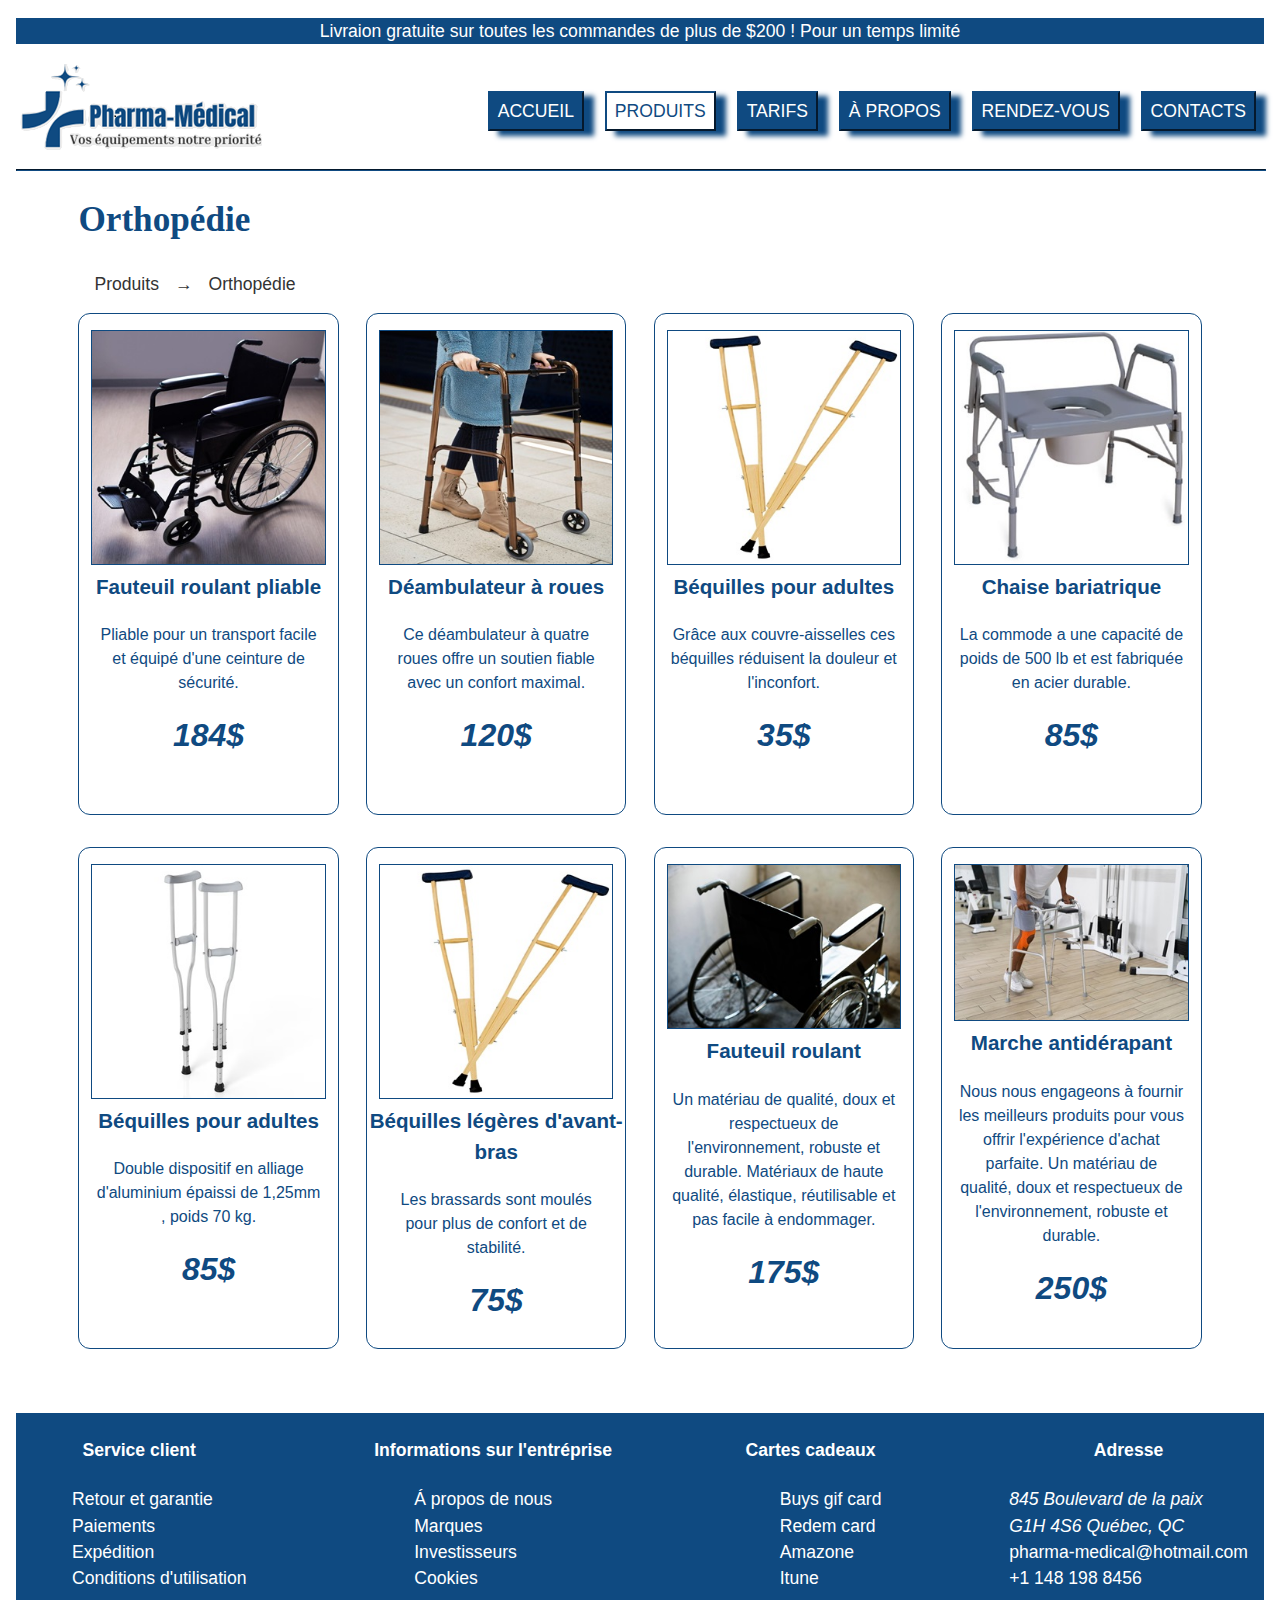
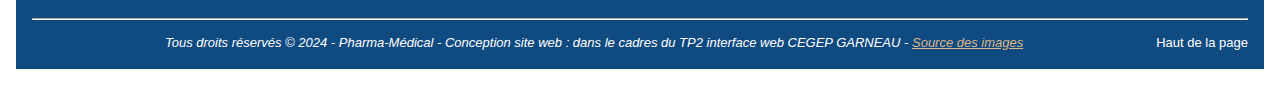
<file: categories-produits/orthopedie.html>
<!DOCTYPE html>
<html lang="fr">

<head>
	<meta charset="utf-8">
	<title>Site multipage</title>
	<meta name="description"
		content="Pharma-médicale est un site web e-commerce de vente des produits et équipements médicaux. Il offre une gamme variée de produits liés à la santé, allant des médicaments aux dispositifs médicaux. Le site vise à répondre aux besoins divers des clients en fournissant des informations détaillées sur les produits et en facilitant leur acquisition en ligne.">
	<meta name="viewport" content="width=device-width, initial-scale=1">

	<link rel="shortcut icon" href="../favicon.ico" type="image/x-icon">
	<link rel="stylesheet" href="../css/normalize.css" media="all">
	<link rel="stylesheet" href="../css/styles.css" media="all">
</head>

<body id="top">
	<header>
		<div class="top-page">
			<p> Livraion gratuite sur toutes les commandes de plus de $200 ! Pour un temps limité</p>
		</div>
		<nav class="flex-box">
			<a href="../index.html">
				<img src="../img/logo.png" alt="Logo du site">
			</a>
			<ul>
				<li> <a href="../index.html"> Accueil</a></li>
				<li class="lien-active"><a href="../produits.html">Produits</a></li>
				<li><a href="../tarifs.html">Tarifs</a></li>
				<li><a href="../apropos.html">À propos</a></li>
				<li><a href="../rendez-vous.html">Rendez-vous</a></li>
				<li><a href="../contact.html">Contacts</a></li>
			</ul>
		</nav>
	</header>
	<hr>
	<main class="container">
		<h1>Orthopédie</h1>
		<div class="breadcrumb">
			<ul>
				<li><a href="../produits.html">Produits</a><span>→</span></li>
				<li>Orthopédie</li>
			</ul>
		</div>
		<section>
			<div class="flex-box-categorie">
				<div class="card-produits">
					<a href="../details-produits.html">
						<img src="../img/fauteil.jpg" alt="Fauteuil roulant pliable">
						<h3>Fauteuil roulant pliable</h3>
						<p>
							Pliable pour un transport facile et équipé d'une ceinture de sécurité.
						</p>
						<span class="prix">
							184$
						</span>
					</a>
				</div>
				<div class="card-produits">
					<a href="../details-produits.html">
						<img src="../img/marcheur_roue.jpg" alt="Déambulateur à roues">
						<h3>Déambulateur à roues</h3>
						<p>
							Ce déambulateur à quatre roues offre un soutien fiable avec un confort maximal.
						</p>
						<span class="prix">
							120$
						</span>
					</a>
				</div>
				<div class="card-produits">
					<a href="../details-produits.html">
						<img src="../img/bequilles1.jpg" alt="Béquilles pour adultes">
						<h3>Béquilles pour adultes</h3>
						<p>
							Grâce aux couvre-aisselles ces béquilles réduisent la douleur et l'inconfort. </p>
						<span class="prix">
							35$
						</span>
					</a>
				</div>
				<div class="card-produits">
					<a href="../details-produits.html">
						<img src="../img/chaise_bariatrique.jpg" alt="Chaise bariatrique">
						<h3>Chaise bariatrique</h3>
						<p>
							La commode a une capacité de poids de 500 lb et est fabriquée en acier durable.
						</p>
						<span class="prix">
							85$
						</span>
					</a>
				</div>
				<div class="card-produits">
					<a href="../details-produits.html">
						<img src="../img/bequilles.jpg" alt="Béquilles pour adultes">
						<h3>Béquilles pour adultes</h3>
						<p>
							Double dispositif en alliage d'aluminium épaissi de 1,25mm , poids 70 kg.
						</p>
						<span class="prix">
							85$
						</span>
					</a>
				</div>
				<div class="card-produits">
					<a href="../details-produits.html">
						<img src="../img/bequilles1.jpg" alt="Béquilles légères d'avant-bras">
						<h3>Béquilles légères d'avant-bras</h3>
						<p>
							Les brassards sont moulés pour plus de confort et de stabilité.
						</p>
						<span class="prix">
							75$
						</span>
					</a>
				</div>
				<div class="card-produits">
					<a href="../details-produits.html">
						<img src="../img/chaise.jpg" alt="Fauteuil roulant">
						<h3>Fauteuil roulant</h3>
						<p>
							Un matériau de qualité, doux et respectueux de l'environnement,
							robuste et durable.
							Matériaux de haute qualité, élastique, réutilisable et pas facile à endommager.
						</p>
						<span class="prix">
							175$
						</span>
					</a>
				</div>
				<div class="card-produits">
					<a href="../details-produits.html">
						<img src="../img/manchette.jpg" alt="Marche antidérapant">
						<h3>Marche antidérapant</h3>
						<p>
							Nous nous engageons à fournir les meilleurs produits pour vous offrir l'expérience d'achat
							parfaite.
							Un matériau de qualité, doux et respectueux de l'environnement,
							robuste et durable.
						</p>
						<span class="prix">
							250$
						</span>
					</a>
				</div>
			</div>
		</section>
	</main>
	<footer>
		<div class="flex-box">
			<div>
				<h4>Service client</h4>
				<ul>
					<li>Retour et garantie</li>
					<li>Paiements</li>
					<li>Expédition</li>
					<li>Conditions d'utilisation</li>
				</ul>
			</div>
			<div>
				<h4>Informations sur l'entréprise</h4>
				<ul>
					<li>Á propos de nous</li>
					<li>Marques</li>
					<li>Investisseurs</li>
					<li>Cookies</li>
				</ul>
			</div>
			<div>
				<h4>Cartes cadeaux</h4>
				<ul>
					<li>Buys gif card</li>
					<li>Redem card</li>
					<li>Amazone</li>
					<li>Itune</li>
				</ul>
			</div>
			<div>
				<h4>Adresse</h4>
				<address>
					<p>
						845 Boulevard de la paix <br>
						G1H 4S6 Québec, QC <br>
						<a href="mailto:pharma-medical@hotmail.com">pharma-medical@hotmail.com</a><br>
						<a href="tel:+114819884">+1 148 198 8456</a><br>
					</p>
				</address>
			</div>
		</div>
		<hr>
		<p class="copyright">
			Tous droits réservés © 2024 - Pharma-Médical - Conception site web : dans le cadres du TP2 interface web
			CEGEP
			GARNEAU - <a href="https://www.freepik.com" target="_blank"><em>Source des images</em></a>
			<span class="retour-haut-page"><a href="#top">Haut de la page</a></span>
		</p>
	</footer>
</body>

</html>
</file>
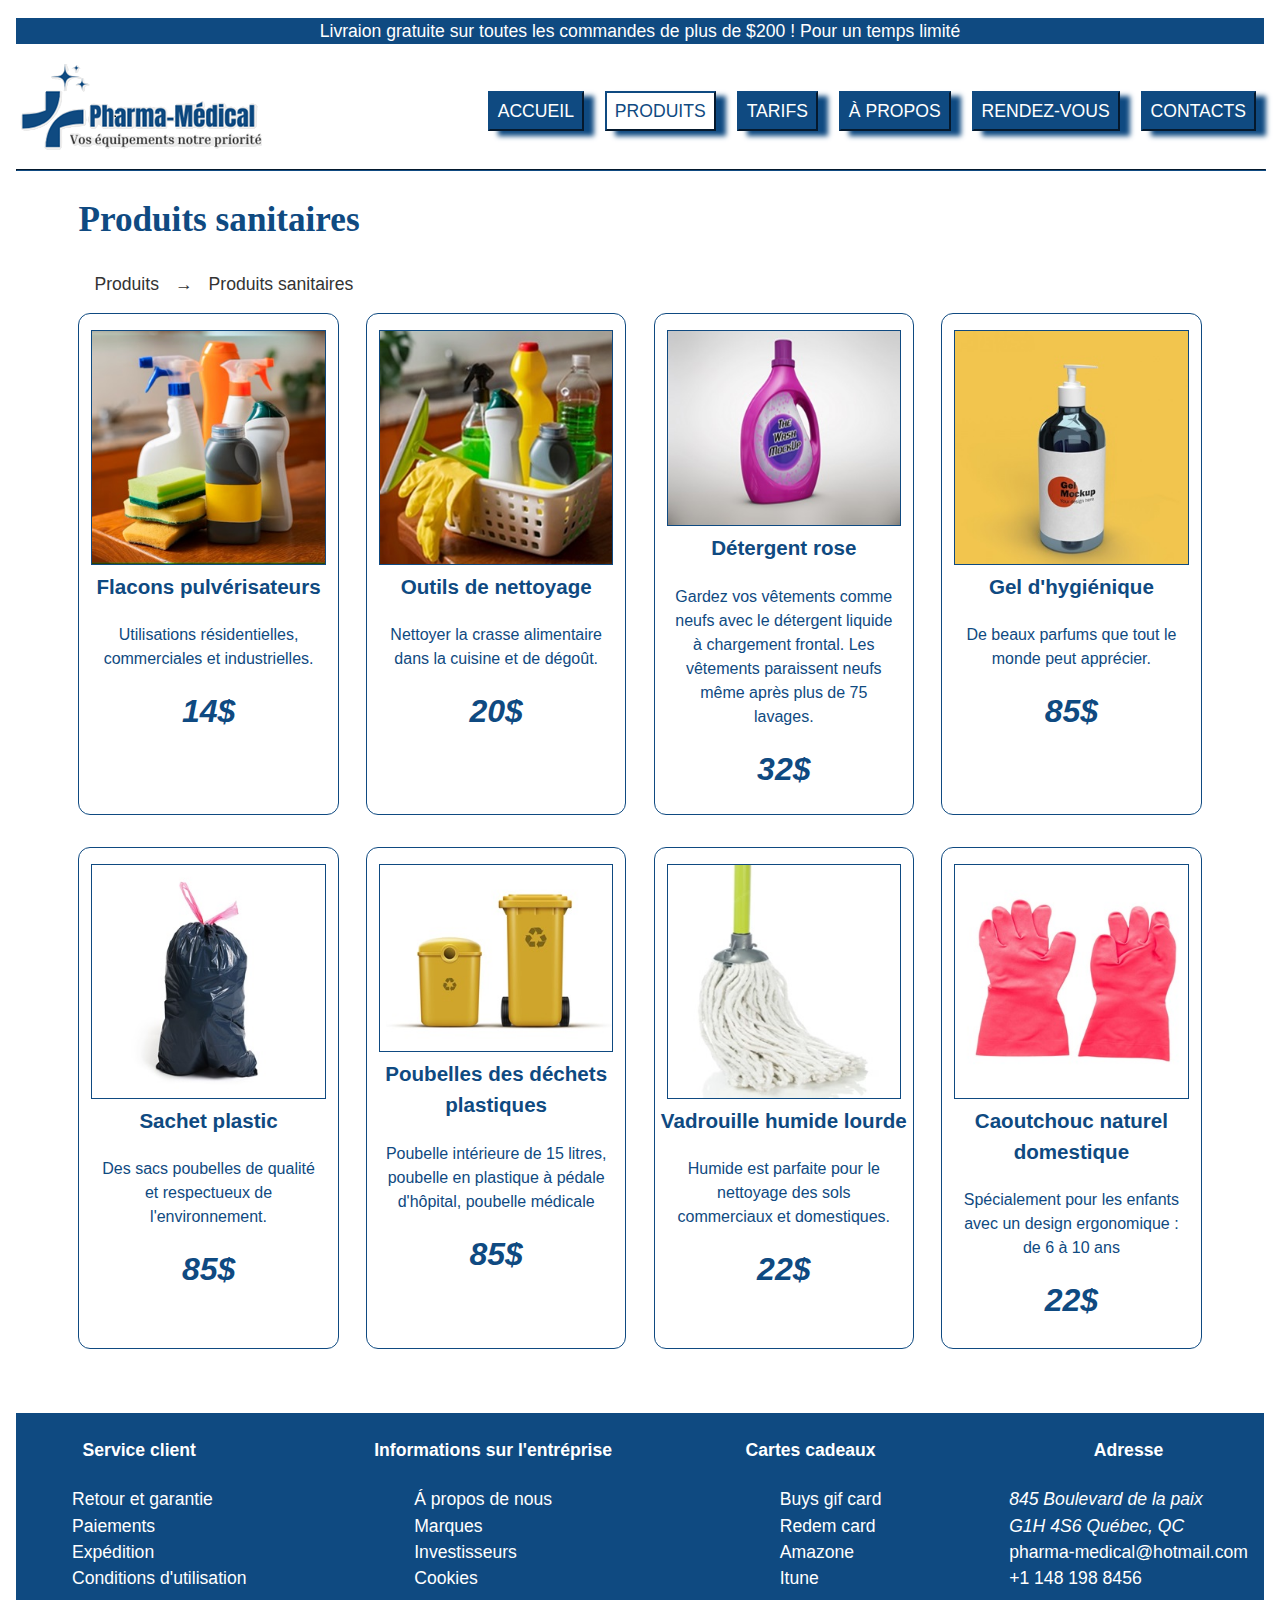
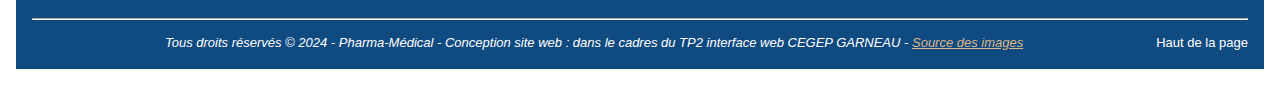
<file: categories-produits/produits-sanitaires.html>
<!DOCTYPE html>
<html lang="fr">

<head>
	<meta charset="utf-8">
	<title>Site multipage</title>
	<meta name="description"
		content="Pharma-médicale est un site web e-commerce de vente des produits et équipements médicaux. Il offre une gamme variée de produits liés à la santé, allant des médicaments aux dispositifs médicaux. Le site vise à répondre aux besoins divers des clients en fournissant des informations détaillées sur les produits et en facilitant leur acquisition en ligne.">
	<meta name="viewport" content="width=device-width, initial-scale=1">

	<link rel="shortcut icon" href="../favicon.ico" type="image/x-icon">
	<link rel="stylesheet" href="../css/normalize.css" media="all">
	<link rel="stylesheet" href="../css/styles.css" media="all">
</head>

<body id="top">
	<header>
		<div class="top-page">
			<p> Livraion gratuite sur toutes les commandes de plus de $200 ! Pour un temps limité</p>
		</div>
		<nav class="flex-box">
			<a href="../index.html">
				<img src="../img/logo.png" alt="Logo du site">
			</a>
			<ul>
				<li> <a href="../index.html"> Accueil</a></li>
				<li class="lien-active"><a href="../produits.html">Produits</a></li>
				<li><a href="../tarifs.html">Tarifs</a></li>
				<li><a href="../apropos.html">À propos</a></li>
				<li><a href="../rendez-vous.html">Rendez-vous</a></li>
				<li><a href="../contact.html">Contacts</a></li>
			</ul>
		</nav>
	</header>
	<hr>
	<main class="container">
		<h1>Produits sanitaires</h1>
		<div class="breadcrumb">
			<ul>
				<li><a href="../produits.html">Produits</a><span>→</span></li>
				<li>Produits sanitaires</li>
			</ul>
		</div>
		<section>
			<div class="flex-box-categorie">
				<div class="card-produits">
					<a href="../details-produits.html">
						<img src="../img/produits-sanitaires4.jpg" alt="Flacons pulvérisateurs">
						<h3>Flacons pulvérisateurs</h3>
						<p>
							Utilisations résidentielles, commerciales et industrielles.

						</p>
						<span class="prix">
							14$
						</span>
					</a>
				</div>
				<div class="card-produits">
					<a href="../details-produits.html">
						<img src="../img/produits-sanitaires1.jpg" alt="Outils de nettoyage">
						<h3>Outils de nettoyage</h3>
						<p>
							Nettoyer la crasse alimentaire dans la cuisine et de dégoût.
						</p>
						<span class="prix">
							20$
						</span>
					</a>
				</div>
				<div class="card-produits">
					<a href="../details-produits.html">
						<img src="../img/produits-sanitaires5.jpg" alt="Détergent rose">
						<h3>Détergent rose</h3>
						<p>
							Gardez vos vêtements comme neufs avec le détergent liquide à chargement frontal.
							Les vêtements paraissent neufs même après plus de 75 lavages.
						</p>
						<span class="prix">
							32$
						</span>
					</a>
				</div>
				<div class="card-produits">
					<a href="../details-produits.html">
						<img src="../img/produits-sanitaires6.jpg" alt="Gel d'hygiénique">
						<h3>Gel d'hygiénique</h3>
						<p>
							De beaux parfums que tout le monde peut apprécier.
						</p>
						<span class="prix">
							85$
						</span>
					</a>
				</div>
				<div class="card-produits">
					<a href="../details-produits.html">
						<img src="../img/sachets.jpg" alt="Sachet plastic">
						<h3>Sachet plastic</h3>
						<p>
							Des sacs poubelles de qualité et respectueux de l'environnement.
						</p>
						<span class="prix">
							85$
						</span>
					</a>
				</div>
				<div class="card-produits">
					<a href="../details-produits.html">
						<img src="../img/poubelle.jpg" alt="Sachet plastic">
						<h3>Poubelles des déchets plastiques</h3>
						<p>
							Poubelle intérieure de 15 litres, poubelle en plastique à pédale d'hôpital, poubelle
							médicale
						</p>
						<span class="prix">
							85$
						</span>
					</a>
				</div>
				<div class="card-produits">
					<a href="../details-produits.html">
						<img src="../img/ballais.jpg" alt="Vadrouille humide lourde">
						<h3>Vadrouille humide lourde</h3>
						<p>
							Humide est parfaite pour le nettoyage des sols commerciaux et domestiques.
						</p>
						<span class="prix">
							22$
						</span>
					</a>
				</div>
				<div class="card-produits">
					<a href="../details-produits.html">
						<img src="../img/gan.jpg" alt="Caoutchouc naturel domestique">
						<h3>Caoutchouc naturel domestique</h3>
						<p>
							Spécialement pour les enfants avec un design ergonomique : de 6 à 10 ans
						</p>
						<span class="prix">
							22$
						</span>
					</a>
				</div>
			</div>
		</section>
	</main>
	<footer>
		<div class="flex-box">
			<div>
				<h4>Service client</h4>
				<ul>
					<li>Retour et garantie</li>
					<li>Paiements</li>
					<li>Expédition</li>
					<li>Conditions d'utilisation</li>
				</ul>
			</div>
			<div>
				<h4>Informations sur l'entréprise</h4>
				<ul>
					<li>Á propos de nous</li>
					<li>Marques</li>
					<li>Investisseurs</li>
					<li>Cookies</li>
				</ul>
			</div>
			<div>
				<h4>Cartes cadeaux</h4>
				<ul>
					<li>Buys gif card</li>
					<li>Redem card</li>
					<li>Amazone</li>
					<li>Itune</li>
				</ul>
			</div>
			<div>
				<h4>Adresse</h4>
				<address>
					<p>
						845 Boulevard de la paix <br>
						G1H 4S6 Québec, QC <br>
						<a href="mailto:pharma-medical@hotmail.com">pharma-medical@hotmail.com</a><br>
						<a href="tel:+114819884">+1 148 198 8456</a><br>
					</p>
				</address>
			</div>
		</div>
		<hr>
		<p class="copyright">
			Tous droits réservés © 2024 - Pharma-Médical - Conception site web : dans le cadres du TP2 interface web
			CEGEP
			GARNEAU - <a href="https://www.freepik.com" target="_blank"><em>Source des images</em></a>
			<span class="retour-haut-page"><a href="#top">Haut de la page</a></span>
		</p>
	</footer>
</body>

</html>
</file>
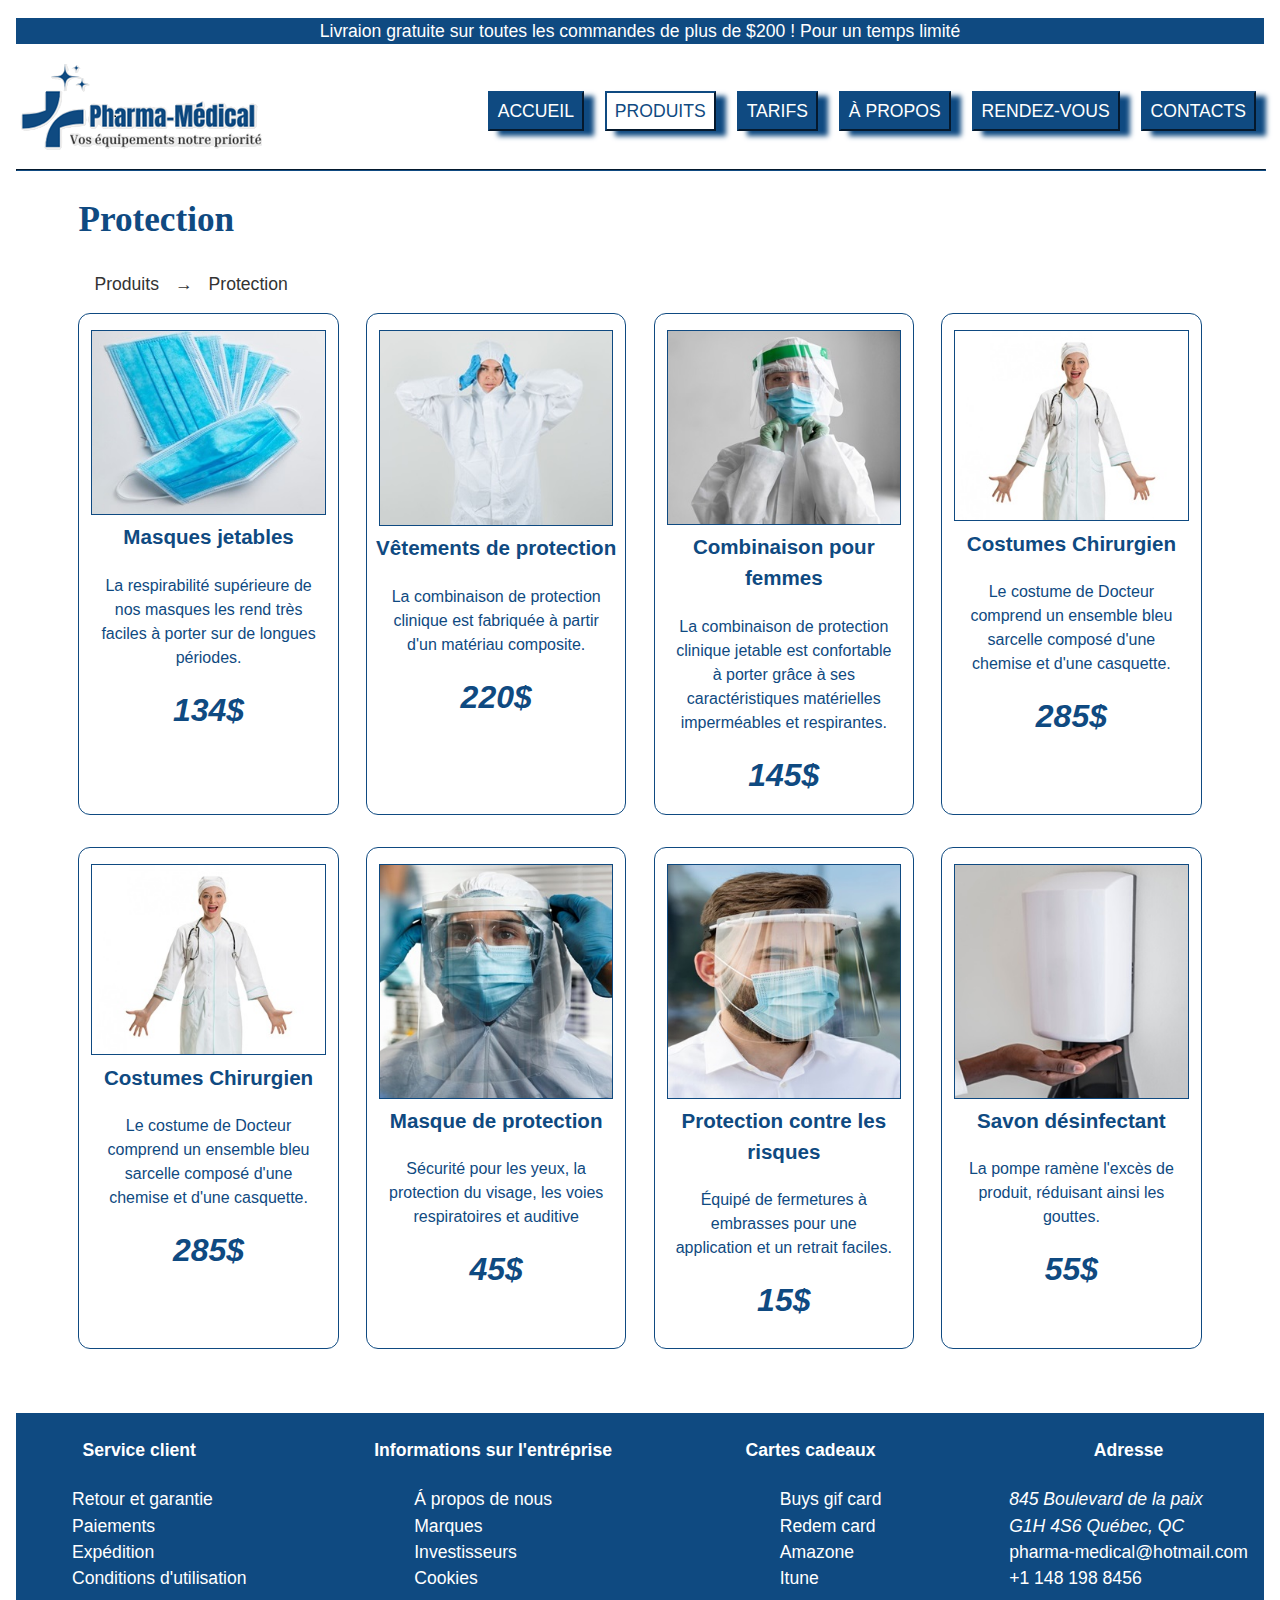
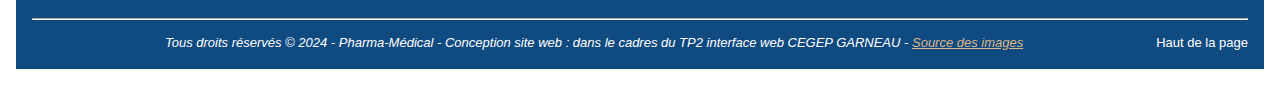
<file: categories-produits/protection.html>
<!DOCTYPE html>
<html lang="fr">

<head>
	<meta charset="utf-8">
	<title>Site multipage</title>
	<meta name="description"
		content="Pharma-médicale est un site web e-commerce de vente des produits et équipements médicaux. Il offre une gamme variée de produits liés à la santé, allant des médicaments aux dispositifs médicaux. Le site vise à répondre aux besoins divers des clients en fournissant des informations détaillées sur les produits et en facilitant leur acquisition en ligne.">
	<meta name="viewport" content="width=device-width, initial-scale=1">

	<link rel="shortcut icon" href="../favicon.ico" type="image/x-icon">
	<link rel="stylesheet" href="../css/normalize.css" media="all">
	<link rel="stylesheet" href="../css/styles.css" media="all">
</head>

<body id="top">
	<header>
		<div class="top-page">
			<p> Livraion gratuite sur toutes les commandes de plus de $200 ! Pour un temps limité</p>
		</div>
		<nav class="flex-box">
			<a href="../index.html">
				<img src="../img/logo.png" alt="Logo du site">
			</a>
			<ul>
				<li> <a href="../index.html"> Accueil</a></li>
				<li class="lien-active"><a href="../produits.html">Produits</a></li>
				<li><a href="../tarifs.html">Tarifs</a></li>
				<li><a href="../apropos.html">À propos</a></li>
				<li><a href="../rendez-vous.html">Rendez-vous</a></li>
				<li><a href="../contact.html">Contacts</a></li>
			</ul>
		</nav>
	</header>
	<hr>
	<main class="container">
		<h1>Protection</h1>
		<div class="breadcrumb">
			<ul>
				<li><a href="../produits.html">Produits</a><span>→</span></li>
				<li>Protection</li>
			</ul>
		</div>
		<section>
			<div class="flex-box-categorie">
				<div class="card-produits">
					<a href="../details-produits.html">
						<img src="../img/cache-nez.jpg" alt="Masques jetables">
						<h3>Masques jetables</h3>
						<p>
							La respirabilité supérieure de nos masques les rend très faciles à porter sur de longues
							périodes.
						</p>
						<span class="prix">
							134$
						</span>
					</a>
				</div>
				<div class="card-produits">
					<a href="../details-produits.html">
						<img src="../img/blouse-impermeable.jpg" alt="Vêtements de protection">
						<h3>Vêtements de protection</h3>
						<p>
							La combinaison de protection clinique est fabriquée à partir d'un matériau composite.
						</p>
						<span class="prix">
							220$
						</span>
					</a>
				</div>
				<div class="card-produits">
					<a href="../details-produits.html">
						<img src="../img/combinaison.jpg" alt="Combinaison pour femmes">
						<h3>Combinaison pour femmes</h3>
						<p>
							La combinaison de protection clinique jetable est confortable à porter grâce à ses
							caractéristiques matérielles imperméables et respirantes.
						</p>
						<span class="prix">
							145$
						</span>
					</a>
				</div>
				<div class="card-produits">
					<a href="../details-produits.html">
						<img src="../img/combinaison1.jpg" alt="Costumes Chirurgien">
						<h3>Costumes Chirurgien</h3>
						<p>
							Le costume de Docteur comprend un ensemble bleu sarcelle composé d'une chemise et d'une
							casquette.
						</p>
						<span class="prix">
							285$
						</span>
					</a>
				</div>
				<div class="card-produits">
					<a href="../details-produits.html">
						<img src="../img/combinaison1.jpg" alt="Costumes Chirurgien">
						<h3>Costumes Chirurgien</h3>
						<p>
							Le costume de Docteur comprend un ensemble bleu sarcelle composé d'une chemise et d'une
							casquette.
						</p>
						<span class="prix">
							285$
						</span>
					</a>
				</div>
				<div class="card-produits">
					<a href="../details-produits.html">
						<img src="../img/protections1.jpg" alt="Masque de protection">
						<h3>Masque de protection</h3>
						<p>
							Sécurité pour les yeux, la protection du visage, les voies respiratoires et auditive
						</p>
						<span class="prix">
							45$
						</span>
					</a>
				</div>
				<div class="card-produits">
					<a href="../details-produits.html">
						<img src="../img/protections2.jpg" alt="Protection contre les risques">
						<h3>Protection contre les risques</h3>
						<p>
							Équipé de fermetures à embrasses pour une application et un retrait faciles.
						</p>
						<span class="prix">
							15$
						</span>
					</a>
				</div>
				<div class="card-produits">
					<a href="../details-produits.html">
						<img src="../img/protection-main.jpg" alt="Savon désinfectant">
						<h3>Savon désinfectant</h3>
						<p>
							La pompe ramène l'excès de produit, réduisant ainsi les gouttes.
						</p>
						<span class="prix">
							55$
						</span>
					</a>
				</div>
			</div>
		</section>
	</main>
	<footer>
		<div class="flex-box">
			<div>
				<h4>Service client</h4>
				<ul>
					<li>Retour et garantie</li>
					<li>Paiements</li>
					<li>Expédition</li>
					<li>Conditions d'utilisation</li>
				</ul>
			</div>
			<div>
				<h4>Informations sur l'entréprise</h4>
				<ul>
					<li>Á propos de nous</li>
					<li>Marques</li>
					<li>Investisseurs</li>
					<li>Cookies</li>
				</ul>
			</div>
			<div>
				<h4>Cartes cadeaux</h4>
				<ul>
					<li>Buys gif card</li>
					<li>Redem card</li>
					<li>Amazone</li>
					<li>Itune</li>
				</ul>
			</div>
			<div>
				<h4>Adresse</h4>
				<address>
					<p>
						845 Boulevard de la paix <br>
						G1H 4S6 Québec, QC <br>
						<a href="mailto:pharma-medical@hotmail.com">pharma-medical@hotmail.com</a><br>
						<a href="tel:+114819884">+1 148 198 8456</a><br>
					</p>
				</address>
			</div>
		</div>
		<hr>
		<p class="copyright">
			Tous droits réservés © 2024 - Pharma-Médical - Conception site web : dans le cadres du TP2 interface web
			CEGEP
			GARNEAU - <a href="https://www.freepik.com" target="_blank"><em>Source des images</em></a>
			<span class="retour-haut-page"><a href="#top">Haut de la page</a></span>
		</p>
	</footer>
</body>

</html>
</file>
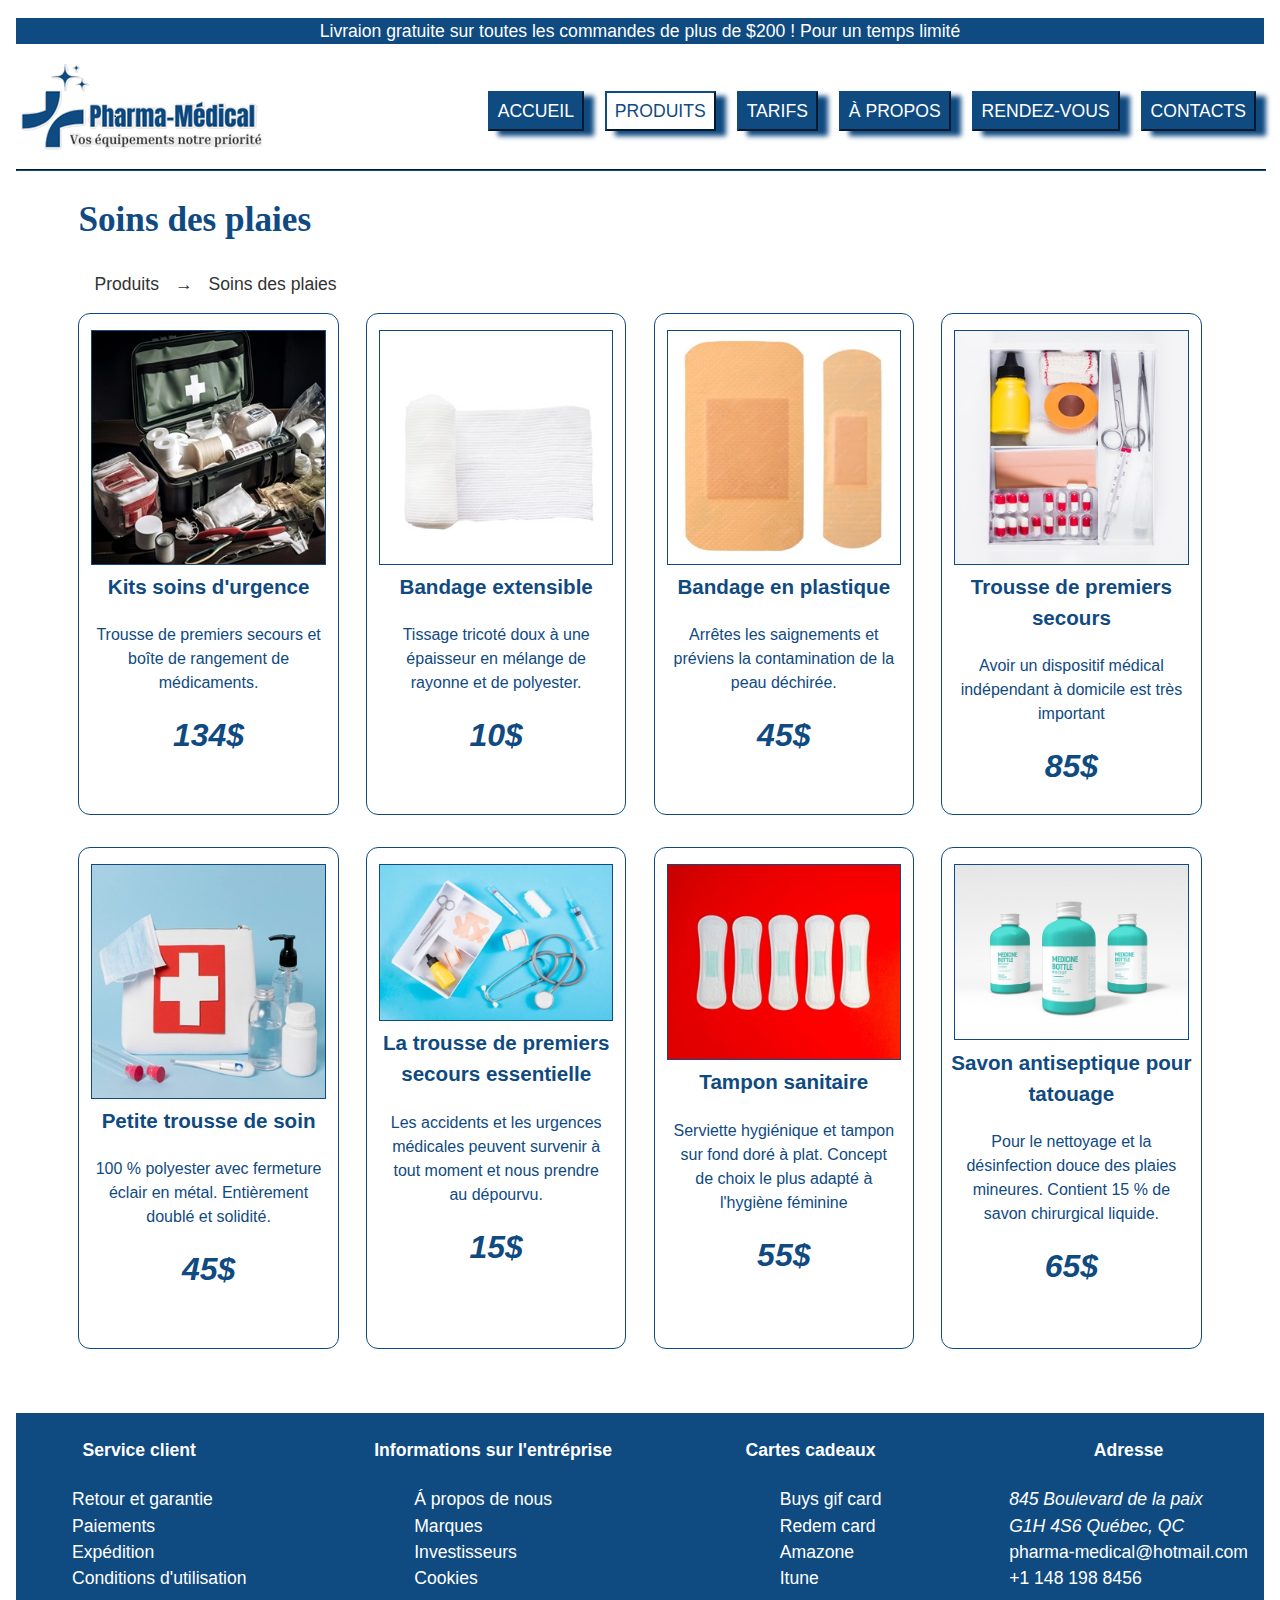
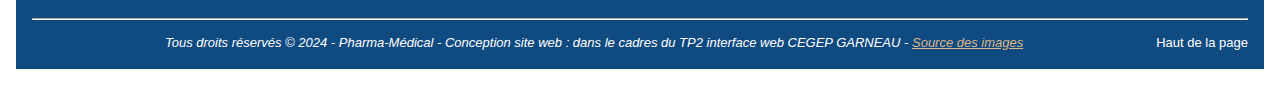
<file: categories-produits/soins-plaies.html>
<!DOCTYPE html>
<html lang="fr">

<head>
	<meta charset="utf-8">
	<title>Site multipage</title>
	<meta name="description"
		content="Pharma-médicale est un site web e-commerce de vente des produits et équipements médicaux. Il offre une gamme variée de produits liés à la santé, allant des médicaments aux dispositifs médicaux. Le site vise à répondre aux besoins divers des clients en fournissant des informations détaillées sur les produits et en facilitant leur acquisition en ligne.">
	<meta name="viewport" content="width=device-width, initial-scale=1">

	<link rel="shortcut icon" href="../favicon.ico" type="image/x-icon">
	<link rel="stylesheet" href="../css/normalize.css" media="all">
	<link rel="stylesheet" href="../css/styles.css" media="all">
</head>

<body id="top">
	<header>
		<div class="top-page">
			<p> Livraion gratuite sur toutes les commandes de plus de $200 ! Pour un temps limité</p>
		</div>
		<nav class="flex-box">
			<a href="../index.html">
				<img src="../img/logo.png" alt="Logo du site">
			</a>
			<ul>
				<li> <a href="../index.html"> Accueil</a></li>
				<li class="lien-active"><a href="../produits.html">Produits</a></li>
				<li><a href="../tarifs.html">Tarifs</a></li>
				<li><a href="../apropos.html">À propos</a></li>
				<li><a href="../rendez-vous.html">Rendez-vous</a></li>
				<li><a href="../contact.html">Contacts</a></li>
			</ul>
		</nav>
	</header>
	<hr>
	<main class="container">
		<h1>Soins des plaies</h1>
		<div class="breadcrumb">
			<ul>
				<li><a href="../produits.html">Produits</a><span>→</span></li>
				<li>Soins des plaies</li>
			</ul>
		</div>
		<section>
			<div class="flex-box-categorie">
				<div class="card-produits">
					<a href="../details-produits.html">
						<img src="../img/kit-premiers-soins.jpg" alt="Kits soins d'urgence">
						<h3>Kits soins d'urgence</h3>
						<p>
							Trousse de premiers secours et boîte de rangement de médicaments.
						</p>
						<span class="prix">
							134$
						</span>
					</a>
				</div>
				<div class="card-produits">
					<a href="../details-produits.html">
						<img src="../img/bande.jpg" alt="Bandage extensible">
						<h3>Bandage extensible</h3>
						<p>
							Tissage tricoté doux à une épaisseur en mélange de rayonne et de polyester.
						</p>
						<span class="prix">
							10$
						</span>
					</a>
				</div>
				<div class="card-produits">
					<a href="../details-produits.html">
						<img src="../img/pensement.jpg" alt="Bandage en plastique">
						<h3>Bandage en plastique</h3>
						<p>
							Arrêtes les saignements et préviens la contamination de la peau déchirée.
						</p>
						<span class="prix">
							45$
						</span>
					</a>
				</div>
				<div class="card-produits">
					<a href="../details-produits.html">
						<img src="../img/premiers-secours.jpg" alt="Trousse de premiers secours">
						<h3>Trousse de premiers secours</h3>
						<p>
							Avoir un dispositif médical indépendant à domicile est très important
						</p>
						<span class="prix">
							85$
						</span>
					</a>
				</div>
				<div class="card-produits">
					<a href="../details-produits.html">
						<img src="../img/kit-premiers-soins1.jpg" alt="Petite trousse de soin">
						<h3>Petite trousse de soin</h3>
						<p>
							100 % polyester avec fermeture éclair en métal. Entièrement doublé et solidité.
						</p>
						<span class="prix">
							45$
						</span>
					</a>
				</div>
				<div class="card-produits">
					<a href="../details-produits.html">
						<img src="../img/soins.jpg" alt="La trousse de premiers secours essentielle">
						<h3>La trousse de premiers secours essentielle</h3>
						<p>
							Les accidents et les urgences médicales peuvent survenir à tout moment et nous prendre au
							dépourvu.
						</p>
						<span class="prix">
							15$
						</span>
					</a>
				</div>
				<div class="card-produits">
					<a href="../details-produits.html">
						<img src="../img/compress.jpg" alt="Tampon sanitaire">
						<h3>Tampon sanitaire</h3>
						<p>
							Serviette hygiénique et tampon sur fond doré à plat. Concept de choix le plus adapté à
							l'hygiène féminine
						</p>
						<span class="prix">
							55$
						</span>
					</a>
				</div>
				<div class="card-produits">
					<a href="../details-produits.html">
						<img src="../img/boittes.jpg" alt="Savon antiseptique pour tatouage">
						<h3>Savon antiseptique pour tatouage </h3>
						<p>
							Pour le nettoyage et la désinfection douce des plaies mineures.
							Contient 15 % de savon chirurgical liquide.
						</p>
						<span class="prix">
							65$
						</span>
					</a>
				</div>
			</div>
		</section>
	</main>
	<footer>
		<div class="flex-box">
			<div>
				<h4>Service client</h4>
				<ul>
					<li>Retour et garantie</li>
					<li>Paiements</li>
					<li>Expédition</li>
					<li>Conditions d'utilisation</li>
				</ul>
			</div>
			<div>
				<h4>Informations sur l'entréprise</h4>
				<ul>
					<li>Á propos de nous</li>
					<li>Marques</li>
					<li>Investisseurs</li>
					<li>Cookies</li>
				</ul>
			</div>
			<div>
				<h4>Cartes cadeaux</h4>
				<ul>
					<li>Buys gif card</li>
					<li>Redem card</li>
					<li>Amazone</li>
					<li>Itune</li>
				</ul>
			</div>
			<div>
				<h4>Adresse</h4>
				<address>
					<p>
						845 Boulevard de la paix <br>
						G1H 4S6 Québec, QC <br>
						<a href="mailto:pharma-medical@hotmail.com">pharma-medical@hotmail.com</a><br>
						<a href="tel:+114819884">+1 148 198 8456</a><br>
					</p>
				</address>
			</div>
		</div>
		<hr>
		<p class="copyright">
			Tous droits réservés © 2024 - Pharma-Médical - Conception site web : dans le cadres du TP2 interface web
			CEGEP
			GARNEAU - <a href="https://www.freepik.com" target="_blank"><em>Source des images</em></a>
			<span class="retour-haut-page"><a href="#top">Haut de la page</a></span>
		</p>
	</footer>
</body>

</html>
</file>
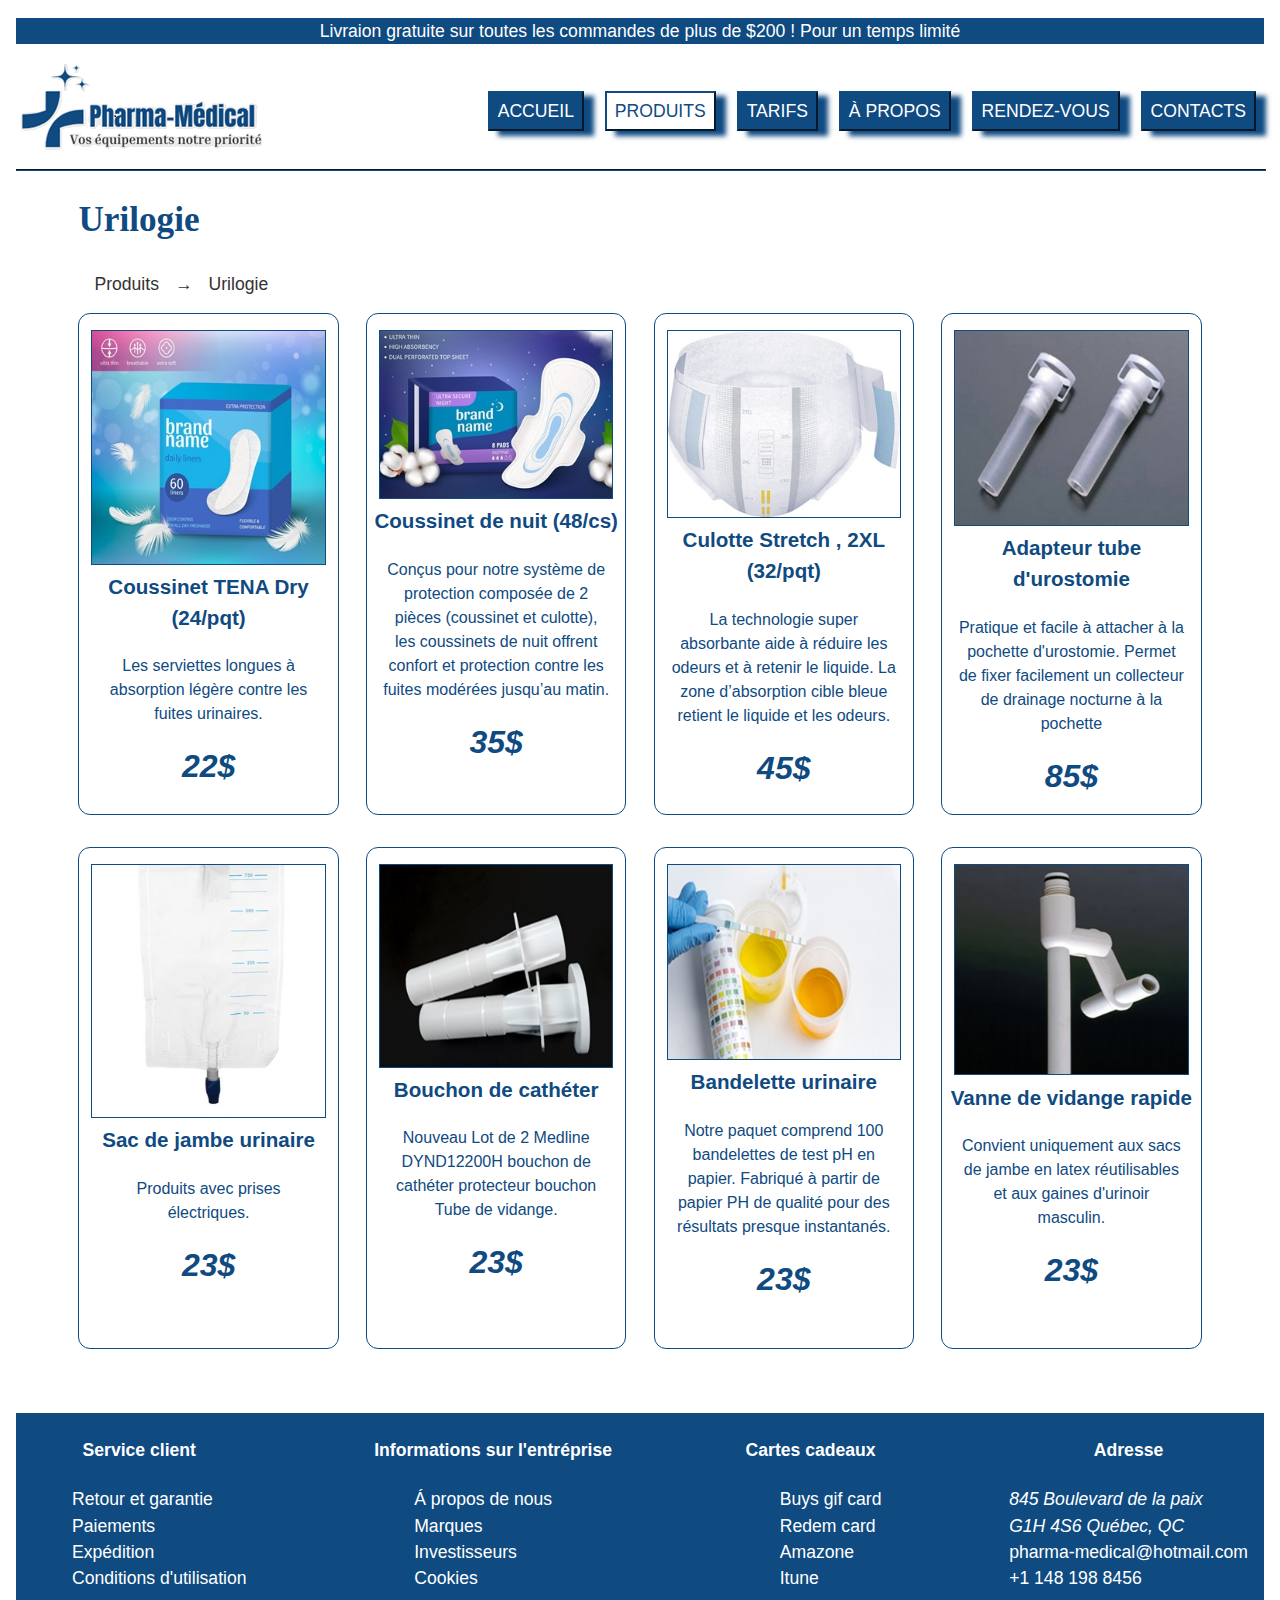
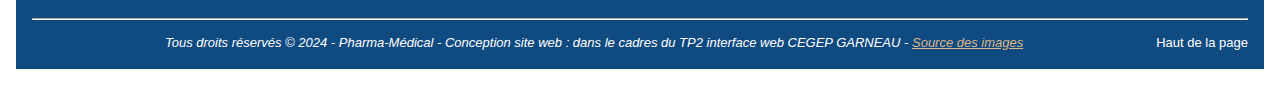
<file: categories-produits/urilogie.html>
<!DOCTYPE html>
<html lang="fr">

<head>
	<meta charset="utf-8">
	<title>Site multipage</title>
	<meta name="description"
		content="Pharma-médicale est un site web e-commerce de vente des produits et équipements médicaux. Il offre une gamme variée de produits liés à la santé, allant des médicaments aux dispositifs médicaux. Le site vise à répondre aux besoins divers des clients en fournissant des informations détaillées sur les produits et en facilitant leur acquisition en ligne.">
	<meta name="viewport" content="width=device-width, initial-scale=1">

	<link rel="shortcut icon" href="../favicon.ico" type="image/x-icon">
	<link rel="stylesheet" href="../css/normalize.css" media="all">
	<link rel="stylesheet" href="../css/styles.css" media="all">
</head>

<body id="top">
	<header>
		<div class="top-page">
			<p> Livraion gratuite sur toutes les commandes de plus de $200 ! Pour un temps limité</p>
		</div>
		<nav class="flex-box">
			<a href="../index.html">
				<img src="../img/logo.png" alt="Logo du site">
			</a>
			<ul>
				<li> <a href="../index.html"> Accueil</a></li>
				<li class="lien-active"><a href="../produits.html">Produits</a></li>
				<li><a href="../tarifs.html">Tarifs</a></li>
				<li><a href="../apropos.html">À propos</a></li>
				<li><a href="../rendez-vous.html">Rendez-vous</a></li>
				<li><a href="../contact.html">Contacts</a></li>
			</ul>
		</nav>
	</header>
	<hr>
	<main class="container">
		<h1>Urilogie</h1>
		<div class="breadcrumb">
			<ul>
				<li><a href="../produits.html">Produits</a><span>→</span></li>
				<li>Urilogie</li>
			</ul>
		</div>
		<section>
			<div class="flex-box-categorie">
				<div class="card-produits">
					<a href="../details-produits.html">
						<img src="../img/culotte.jpg" alt="Coussinet TENA Dry">
						<h3>Coussinet TENA Dry (24/pqt)</h3>
						<p>
							Les serviettes longues à absorption légère contre les fuites urinaires.
						</p>
						<span class="prix">
							22$
						</span>
					</a>
				</div>
				<div class="card-produits">
					<a href="../details-produits.html">
						<img src="../img/culotte1.jpg" alt="Coussinet de nuit ">
						<h3>Coussinet de nuit (48/cs)</h3>
						<p>
							Conçus pour notre système de protection composée de 2 pièces (coussinet et culotte),
							les coussinets de nuit offrent confort et protection contre les fuites modérées
							jusqu’au matin.
						</p>
						<span class="prix">
							35$
						</span>
					</a>
				</div>
				<div class="card-produits">
					<a href="../details-produits.html">
						<img src="../img/culotte2.jpg" alt="Masque de protection">
						<h3>Culotte Stretch , 2XL (32/pqt)</h3>
						<p>
							La technologie super absorbante aide à réduire les odeurs et à retenir le liquide.
							La zone d’absorption cible bleue retient le liquide et les odeurs.
						</p>
						<span class="prix">
							45$
						</span>
					</a>
				</div>
				<div class="card-produits">
					<a href="../details-produits.html">
						<img src="../img/tube-urilogie.jpg" alt="Adapteur pour tube d'urostomie">
						<h3>Adapteur tube d'urostomie</h3>
						<p>
							Pratique et facile à attacher à la pochette d'urostomie.
							Permet de fixer facilement un collecteur de drainage nocturne à la pochette
						</p>
						<span class="prix">
							85$
						</span>
					</a>
				</div>
				<div class="card-produits">
					<a href="../details-produits.html">
						<img src="../img/urine.jpg" alt="Sac de jambe urinaire">
						<h3>Sac de jambe urinaire</h3>
						<p>
							Produits avec prises électriques.
						</p>
						<span class="prix">
							23$
						</span>
					</a>
				</div>
				<div class="card-produits">
					<a href="../details-produits.html">
						<img src="../img/bouchon.jpg" alt="Bouchon de cathéter">
						<h3>Bouchon de cathéter</h3>
						<p>
							Nouveau Lot de 2 Medline DYND12200H bouchon de cathéter protecteur bouchon Tube de vidange.
						</p>
						<span class="prix">
							23$
						</span>
					</a>
				</div>
				<div class="card-produits">
					<a href="../details-produits.html">
						<img src="../img/exam_urine.jpg" alt="Bandelette urinaire">
						<h3>Bandelette urinaire</h3>
						<p>
							Notre paquet comprend 100 bandelettes de test pH en papier.
							Fabriqué à partir de papier PH de qualité pour des résultats presque instantanés.
						</p>
						<span class="prix">
							23$
						</span>
					</a>
				</div>
				<div class="card-produits">
					<a href="../details-produits.html">
						<img src="../img/urocare.jpg" alt="Vanne de vidange rapide">
						<h3>Vanne de vidange rapide</h3>
						<p>
							Convient uniquement aux sacs de jambe en latex réutilisables et aux gaines d'urinoir
							masculin.
						</p>
						<span class="prix">
							23$
						</span>
					</a>
				</div>
			</div>
		</section>
	</main>
	<footer>
		<div class="flex-box">
			<div>
				<h4>Service client</h4>
				<ul>
					<li>Retour et garantie</li>
					<li>Paiements</li>
					<li>Expédition</li>
					<li>Conditions d'utilisation</li>
				</ul>
			</div>
			<div>
				<h4>Informations sur l'entréprise</h4>
				<ul>
					<li>Á propos de nous</li>
					<li>Marques</li>
					<li>Investisseurs</li>
					<li>Cookies</li>
				</ul>
			</div>
			<div>
				<h4>Cartes cadeaux</h4>
				<ul>
					<li>Buys gif card</li>
					<li>Redem card</li>
					<li>Amazone</li>
					<li>Itune</li>
				</ul>
			</div>
			<div>
				<h4>Adresse</h4>
				<address>
					<p>
						845 Boulevard de la paix <br>
						G1H 4S6 Québec, QC <br>
						<a href="mailto:pharma-medical@hotmail.com">pharma-medical@hotmail.com</a><br>
						<a href="tel:+114819884">+1 148 198 8456</a><br>
					</p>
				</address>
			</div>
		</div>
		<hr>
		<p class="copyright">
			Tous droits réservés © 2024 - Pharma-Médical - Conception site web : dans le cadres du TP2 interface web
			CEGEP
			GARNEAU - <a href="https://www.freepik.com" target="_blank"><em>Source des images</em></a>
			<span class="retour-haut-page"><a href="#top">Haut de la page</a></span>
		</p>
	</footer>
</body>

</html>
</file>
<file: css/styles.css>
/* ------ Général ------ */

/* Polices */
@import url('https://fonts.googleapis.com/css2?family=Libre+Baskerville:ital,wght@0,400;0,700;1,400&family=Source+Sans+3:ital,wght@0,200..900;1,200..900&display=swap')
/* Installation des polices*/

*{box-sizing: border-box;}

.container{
	width: 90%;
	max-width: 1400px;
	margin: 0 auto;
}

/* ------- Theme -------- */
/* Couleurs */
.palette {
	color: #F3F7F3; /* Teintes claires - Utilisez cette couleur comme arrière-plan pour vos conceptions sombres sur clair, ou la couleur du texte d'une conception inversée. */
	color: #8594A9; /* Accent léger - Les couleurs d'accent peuvent être utilisées pour attirer l'attention sur les éléments de conception en contrastant avec le reste de la palette.*/
	color: #F4592F; /* Couleur principale de la marque - Cette couleur doit être accrocheuse mais pas dure. Il peut être appliqué généreusement à votre mise en page en tant qu'identité principale.*/
	color: #BB3C51; /* Touche sombre - Une autre couleur d'accent à considérer. Il n'est pas nécessaire d'utiliser toutes les couleurs - parfois, un schéma de couleurs simple fonctionne mieux.*/
	color: #201520; /* Nuances sombres - Utilisez-le comme couleur de texte pour les motifs sombres sur clair ou comme arrière-plan pour les motifs inversés.*/
}

.fond-couleur-marque {
	background-color: #F4592F;
	color: #F3F7F3;
}
.theme-sombre {
	background-color: #201520;
	color: #F3F7F3;
}
.theme-sombre a {
	color: #8594A9;
}

.theme-clair {
	background-color: #F3F7F3;
	color: #201520;
}

/* Style Général */
body{
	font-family: "Source Sans 3", sans-serif;
  	font-optical-sizing: auto;
  	font-style: normal;
	color: #333;
	line-height: 1.5;
	font-size: 1.1rem;
	padding: 0 1rem;
	margin-bottom: 1.5rem;
}

h1, h2, h3, h4, h5, h6 {
	font-family: "Libre Baskerville", serif;
	font-weight: 700;
	font-style: normal;
	color: #0F4A81;
}

a {
	text-decoration: none;
}

section a {
	color: #0F4A81;
}

/* header */
.top-page {
	background-color: #0F4A81;
	text-align: center;
	color:#fff;
}

/* menu de navigation */
nav li {
	display: inline;
	border: 2px #0F4A81 outset;
	background-color: #0F4A81;
	padding: 0.5rem;
	margin: 0.5rem;
	box-shadow: 10px 5px 5px #0F4A81;
}

nav li a {
	display: inline-block;
	text-transform: uppercase;
	color: #fff;
}

nav li:hover{
	display: inline;
	background-color: #fff;
}
nav li a:hover{
	color: #0F4A81;
}

.lien-active {
	display: inline;
	text-transform: uppercase;
	color: #0F4A81;
	background-color: #fff;
}

.lien-active a{
	color: #0F4A81;
}


/* banniere */
.banniere {
	background-image: url("../img/banniere.jpg");
	background-size:cover;
	height: 400px;
	padding-top: 5rem;
}

.contenu-banniere {
	background-color: rgba(255,255,255,.8);
	border: 1px dashed #333;
	padding: 2rem;
	width: 60%;
	margin: auto;
	text-align: center;
	border-radius: 10px;
}

.contenu-banniere em {
	font-size: larger;
	font-weight: 700;
	text-decoration: solid;
	color: #BB3C51;
}

/*breadcrumb*/

.breadcrumb {
	padding: 0 1rem;
	margin-bottom: 1rem;
}
  
.breadcrumb ul {
	display: flex;
	flex-wrap: wrap;
	list-style: none;
	margin: 0;
	padding: 0;
}
.breadcrumb a {
	color: #333;
}
.breadcrumb span {
	padding: 1rem;
} 

/* main */

hr{
	width: 100%;
	border-color: #0F4A81;
}

.cadre-img{
	border: 1px solid #0F4A81;
	border-radius: 20px;
}

figcaption{
	text-align: center;
	text-transform: uppercase;
	color: #0F4A81;
}

.card-produits {
	height: 500px;
	width: 23%;
	text-align: center;
	border: 1px solid #0F4A81;
	border-radius: 12px;
}

.card-produits img {
	width: 90%;
	margin-top: 1rem;
	border: #0F4A81 1px solid;
}

.card-produits h3 {
	font-family: "Source Sans 3", sans-serif;
  	font-optical-sizing: auto;
  	font-style: normal;
	margin-top: 0;
}

.card-produits p {
	color: #0F4A81;
	padding: 0 1rem;
	font-size: medium;
}

.card-produits:hover{
	box-shadow: 15px 5px #0F4A81;
}

.prix{
	color: #0F4A81;
	font-weight: 700;
	font-size: 2rem;
	font-style: italic;
}

.banniere-promotion {
	background-image: url("../img/promotion.png");
	background-size:cover;
	height: 250px;
	border-radius: 10px;
	margin: 5rem 0;
}

.map {
	border: #0F4A81 1.5px solid;
	width: 43%;
	padding: 0.5rem 0.5rem;
	margin-bottom: 3rem;
}
.adress-content {
	border: #0F4A81 1.5px solid;
	width: 43%;
	text-align: justify;
	padding: 2rem 2rem;
	font-weight: 600;
	box-shadow: 20px 20px 5px #0F4A81;
	margin-bottom: 3rem;
}

.adress-content a {
	color: #333;
}

.call-center{
	width: 30%;
}

.call-center img{
	width: 100%;
}

.avis-clients h3{
	text-align: center;
	color: #333;
	font-family: "Source Sans 3", sans-serif;
}

.avis-clients div{
	margin: 0 2rem;
	text-align: left;
	font-size: 1rem;
}

.avis-clients span{
	text-align: left;
	font-size: 0.7rem;
	color: #0F4A81;
	font-weight: bold;
}

.titre-produit{
	text-align: center;
	font-style: oblique;
	font-weight: bold;
	font-size: 2rem;
}

.flex-box{
	display: flex;
	justify-content: space-between;
	align-items: center;
}

.flex-box-categorie{
	display: flex;
	justify-content: space-between;
	align-items: center;
	flex-wrap: wrap;
}

.flex-box-categorie > div{
	margin-bottom: 2rem;
}

.col-2-3 {
	width: 58%;
}

.col-1-3 {
	width: 38%;
	text-align: justify;
}

.col-1-3 span {
	text-decoration: line-through;
	color: red;
}
.col-1-3 img{
	width: 100%;
}
.cadre-produit-details{
	margin-top: 1rem;
	padding: 1rem 1rem;
}

.cadre-produit-details img {
	border: #0F4A81 solid 2px;
	margin: 0 5px;
}

.video-presentation{
	margin-top: 3rem;
	height: 400px;
}

.video-presentation video{
	height: 400px;
	width: 100%;
}


.section-client img{
	width: 100px;
  	height: 100px;
  	border-radius: 50%;
	border: #0F4A81 solid 2px;
}


/* tableau */

table {
	width: 70%;
	border-collapse: collapse;
	border: 3px solid #0F4A81;
	text-align: center;
	margin-left: auto;
	margin-right: auto;
	margin-top: 2rem;
}

table caption {
	margin-bottom: 1rem;
	font-weight: 700;
	font-style: oblique;
	font-size: larger;
}

th, td {
  border: 3px solid #0F4A81;
}

tfoot span {
	border: #0F4A81 solid 1px;
	padding: 0.2rem 0.3rem;
	margin: 0.3rem;
	font-size: small;
	color: #fff;
	background-color: #0F4A81;
	border-radius: 5px;
}

tfoot span:hover {
	cursor: pointer;
	color:#0F4A81;
	background-color: #fff;
}

/* footer */

footer {
	background-color: #0F4A81;
	color: #fff;
	padding: 0 1rem;
	margin-top: 2rem;
}
footer h4, a{
	color: #fff;
	text-align: center;
	font-family: "Source Sans 3", sans-serif;
  	font-optical-sizing: auto;
  	font-style: normal;
}

footer hr {
	border-color: #fff;
	width: auto;
}
footer em{
	text-decoration: underline;
	color: burlywood;
}
footer ul {
	list-style: none;
	text-align: justify;
}
.copyright{
	text-align: center;
	font-size: small;
	font-style: italic;
	padding-bottom: 1rem;
}

.retour-haut-page {
	float: right;
}
</file>
